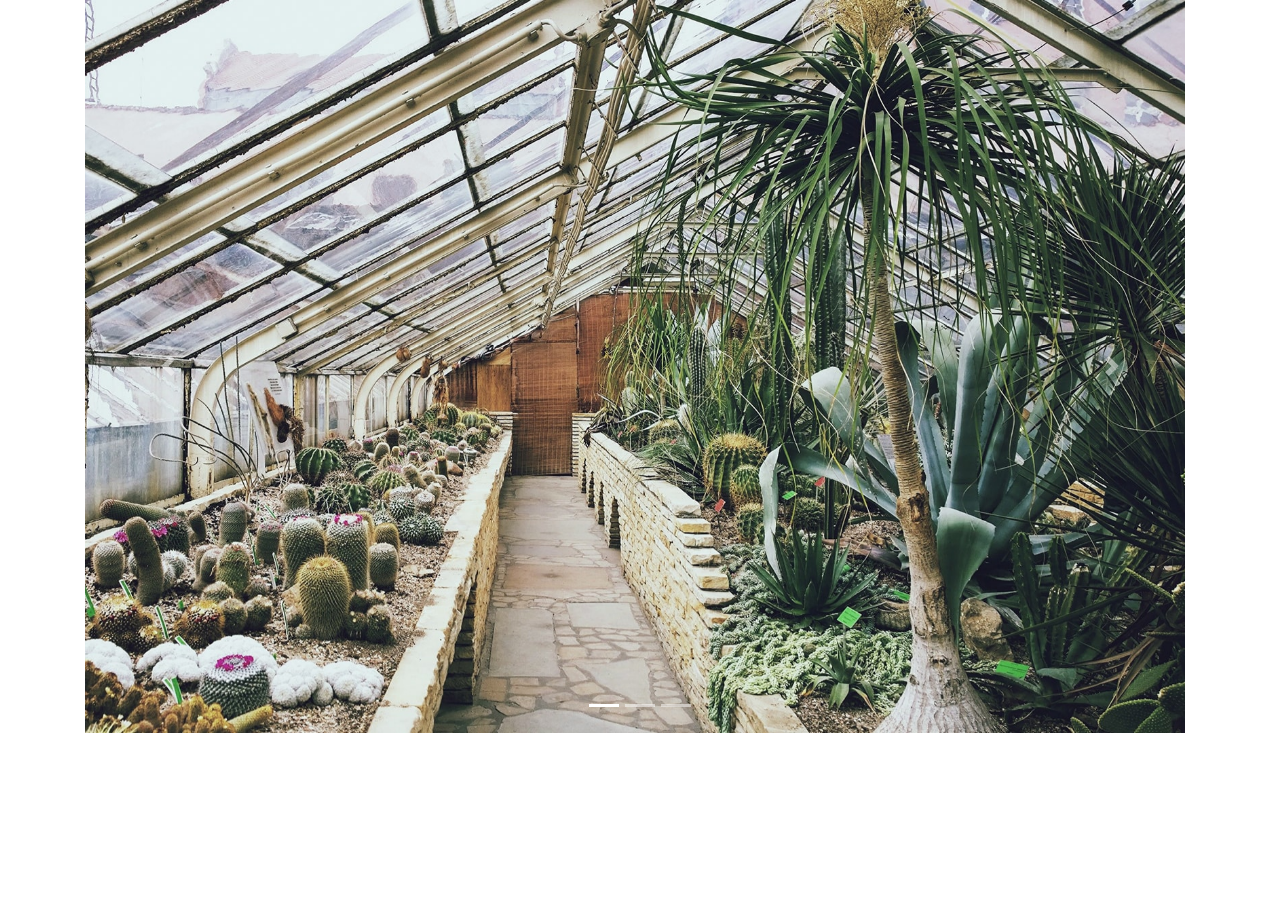
<file: Bootstrap_lab4/index.html>
<!DOCTYPE html>
<html lang="en" dir="ltr">
  <head>
    <link rel="stylesheet" href="https://stackpath.bootstrapcdn.com/bootstrap/4.4.1/css/bootstrap.min.css" integrity="sha384-Vkoo8x4CGsO3+Hhxv8T/Q5PaXtkKtu6ug5TOeNV6gBiFeWPGFN9MuhOf23Q9Ifjh" crossorigin="anonymous">
    <meta name="viewport" content="width=device-width, initial-scale=1">
    <link rel="stylesheet" href="https://maxcdn.bootstrapcdn.com/bootstrap/4.4.1/css/bootstrap.min.css">
    <script src="https://ajax.googleapis.com/ajax/libs/jquery/3.4.1/jquery.min.js"></script>
    <script src="https://cdnjs.cloudflare.com/ajax/libs/popper.js/1.16.0/umd/popper.min.js"></script>
    <script src="https://maxcdn.bootstrapcdn.com/bootstrap/4.4.1/js/bootstrap.min.js"></script>
    <meta charset="utf-8">
    <title>Lab 4</title>
  </head>
  <body>

    <div class="container">
          <div id="imgslide" class="carousel slide" data-ride="carousel">


              <ul class="carousel-indicators">
                  <li data-target="#imgslide" data-slide-to="0" class="active"></li>
                  <li data-target="#imgslide" data-slide-to="1"></li>
                  <li data-target="#imgslide" data-slide-to="2"></li>
              </ul>


                <div class="carousel-inner">
                  <div class="carousel-item active">
                       <img src="img/1.jpg" width="1100px" alt="img1">
                  </div>
                  <div class="carousel-item">
                      <img src="img/2.jpg" width="1100px" alt="img2">
                  </div>
                  <div class="carousel-item">
                        <img src="img/3.jpg" width="1100px" alt="img3">
                  </div>
                </div>


                <a class="carousel-control-prev" href="#imgslide" data-slide="prev">
                  <span class="carousel-control-prev-icon"></span>
                </a>
                <a class="carousel-control-next" href="#imgslide" data-slide="next">
                  <span class="carousel-control-next-icon"></span>
               </a>

          </div>
      </div>
  </body>
</html>
</file>
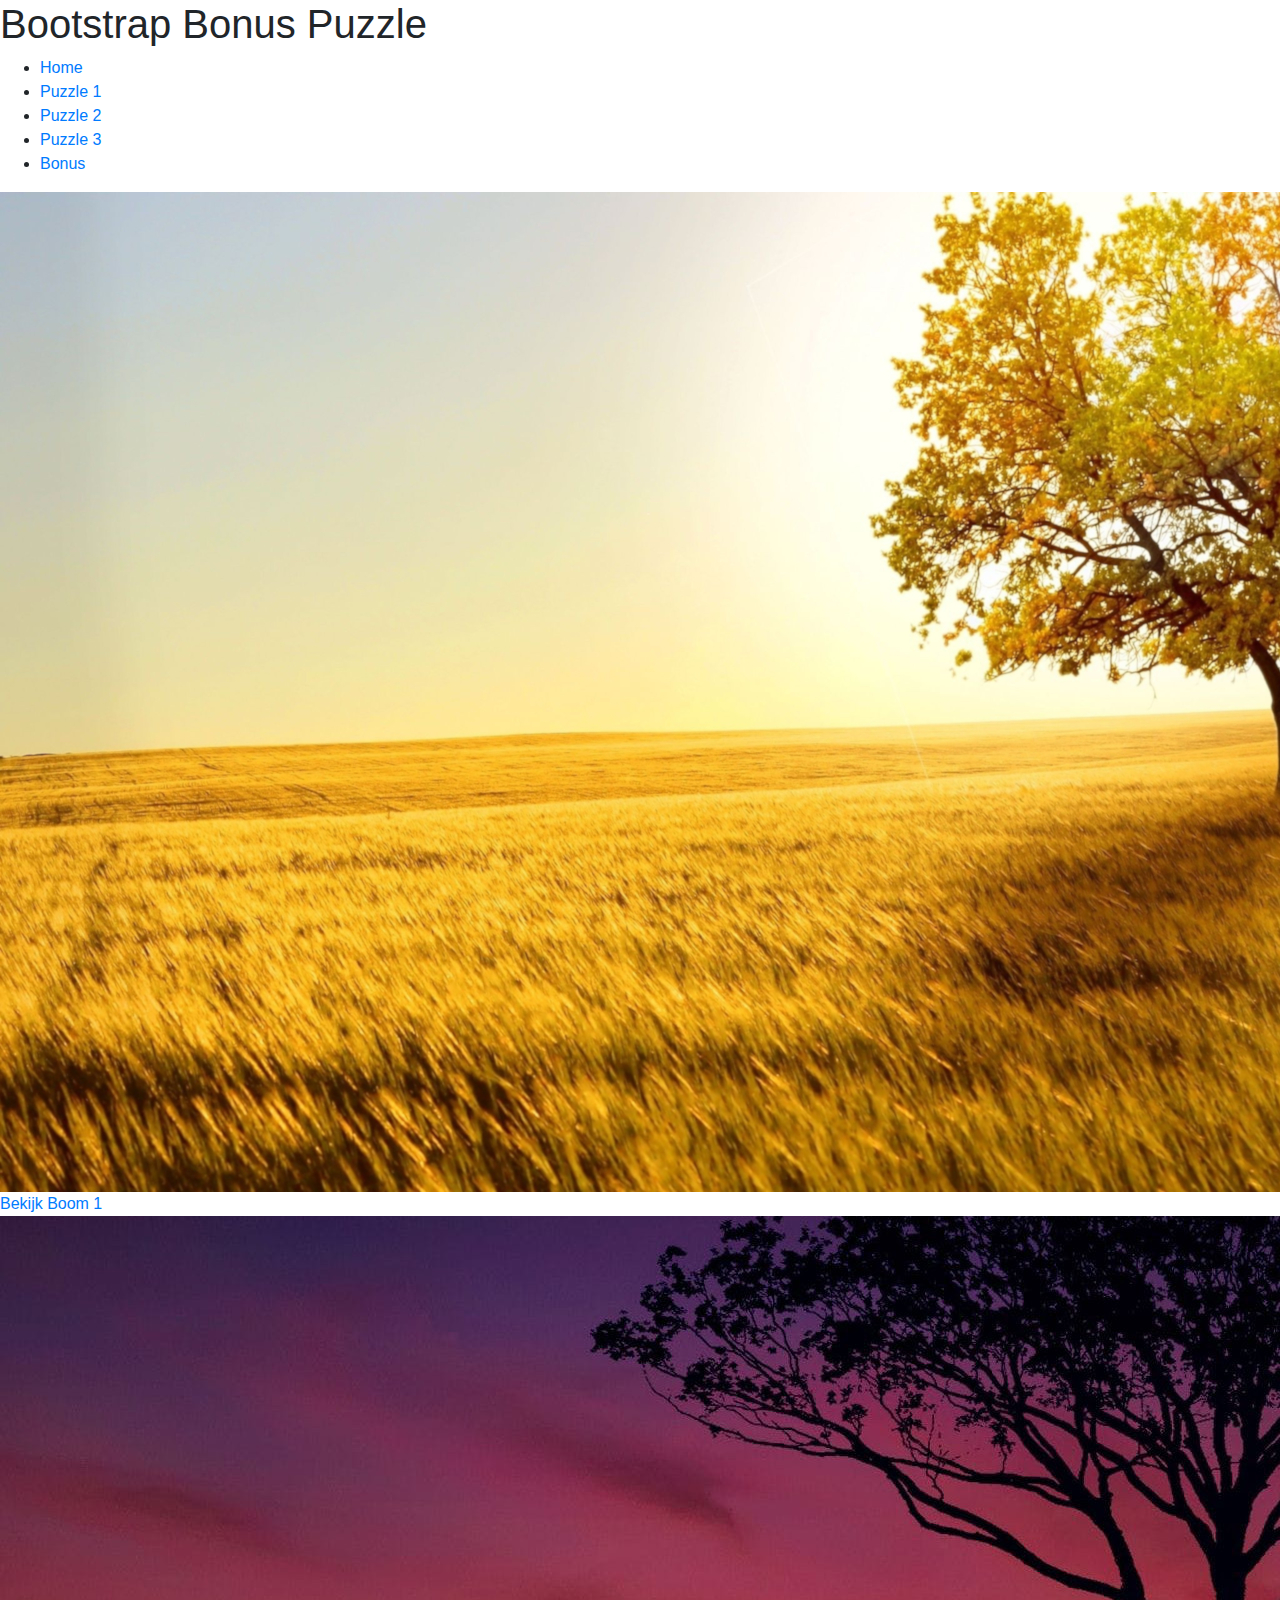
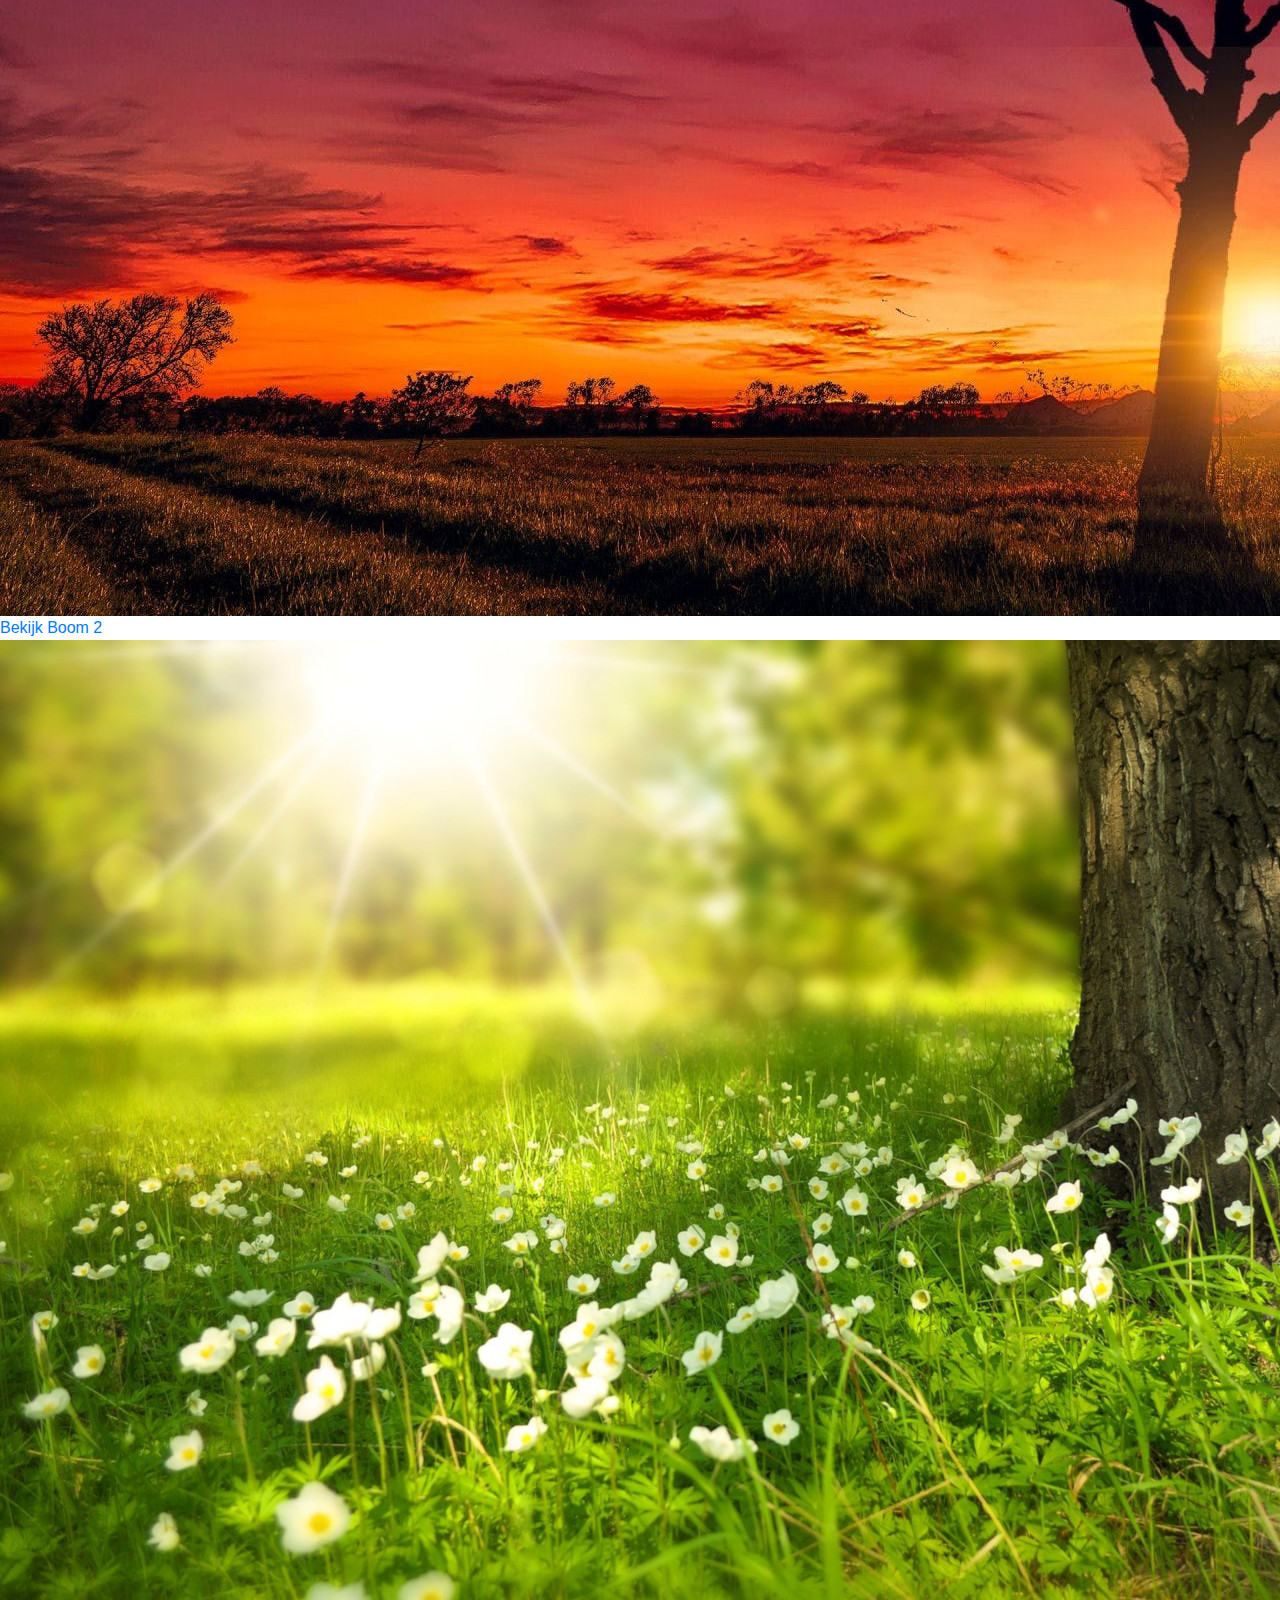
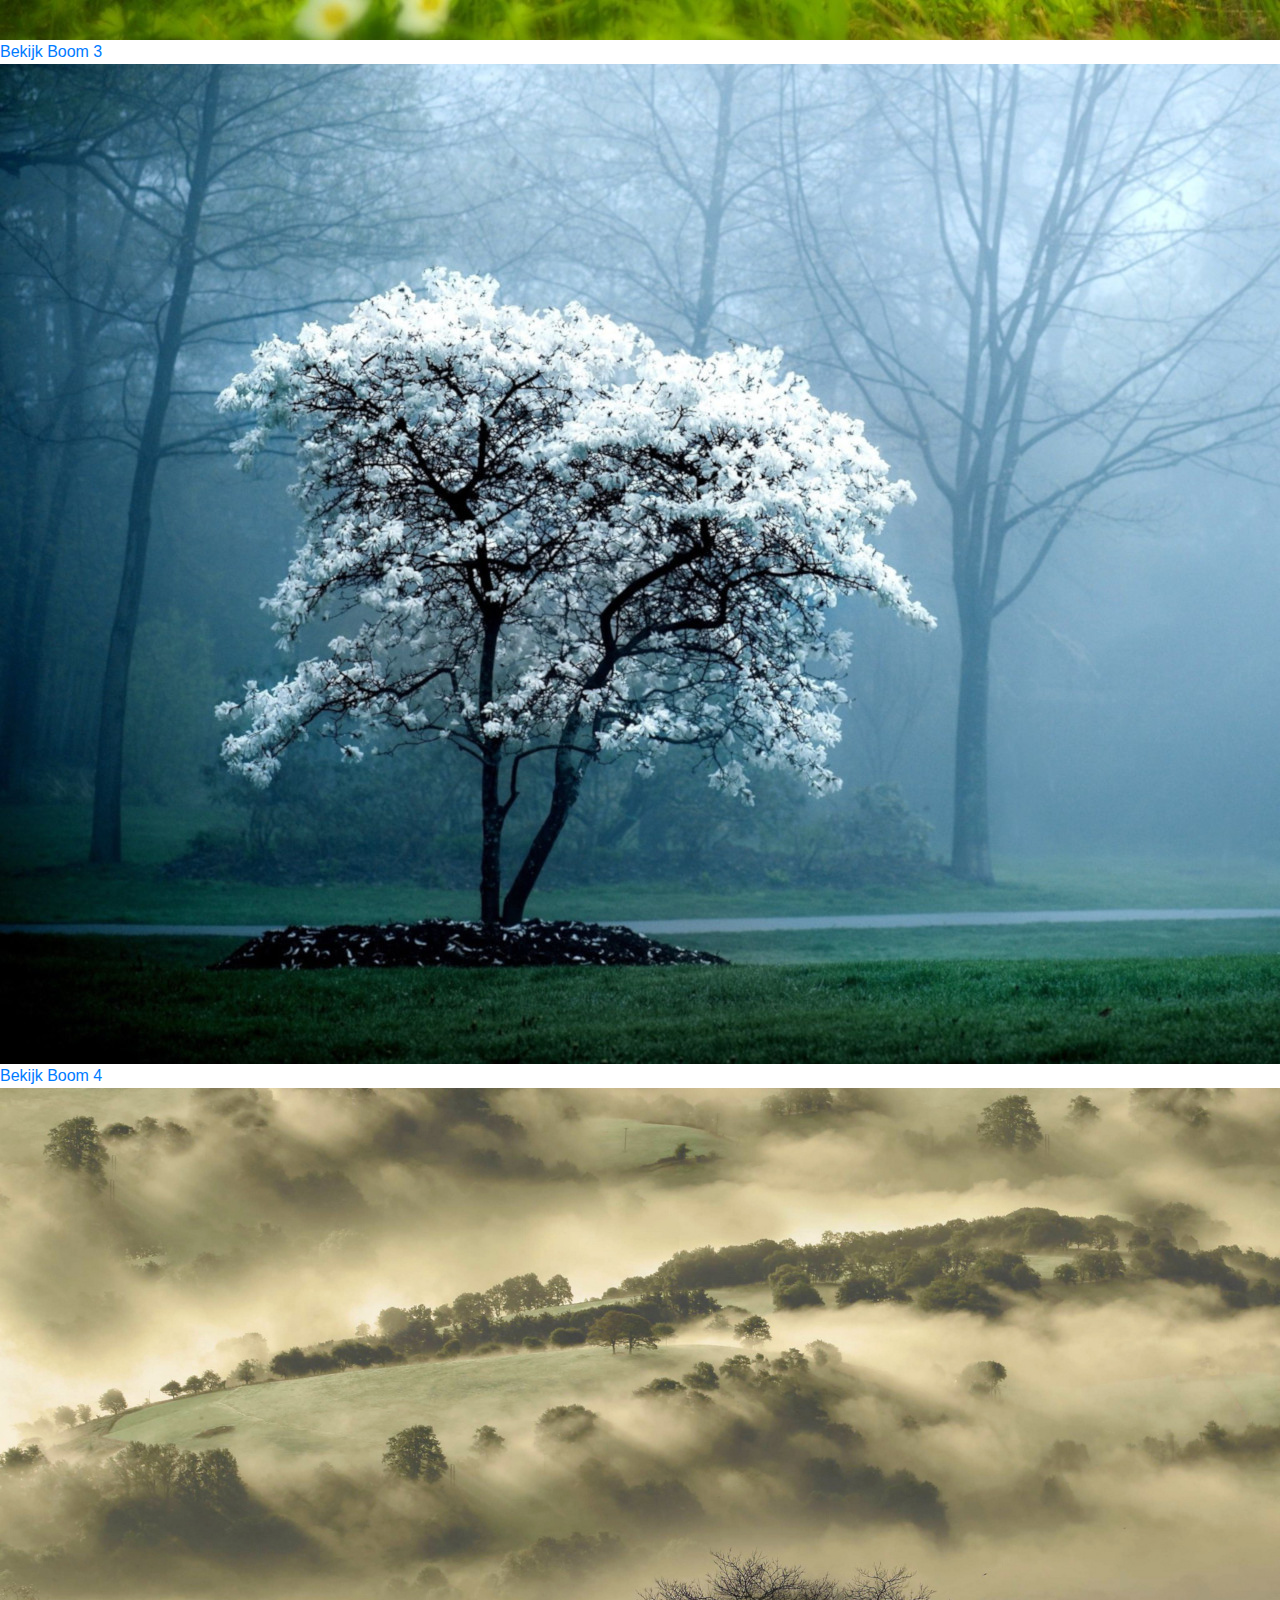
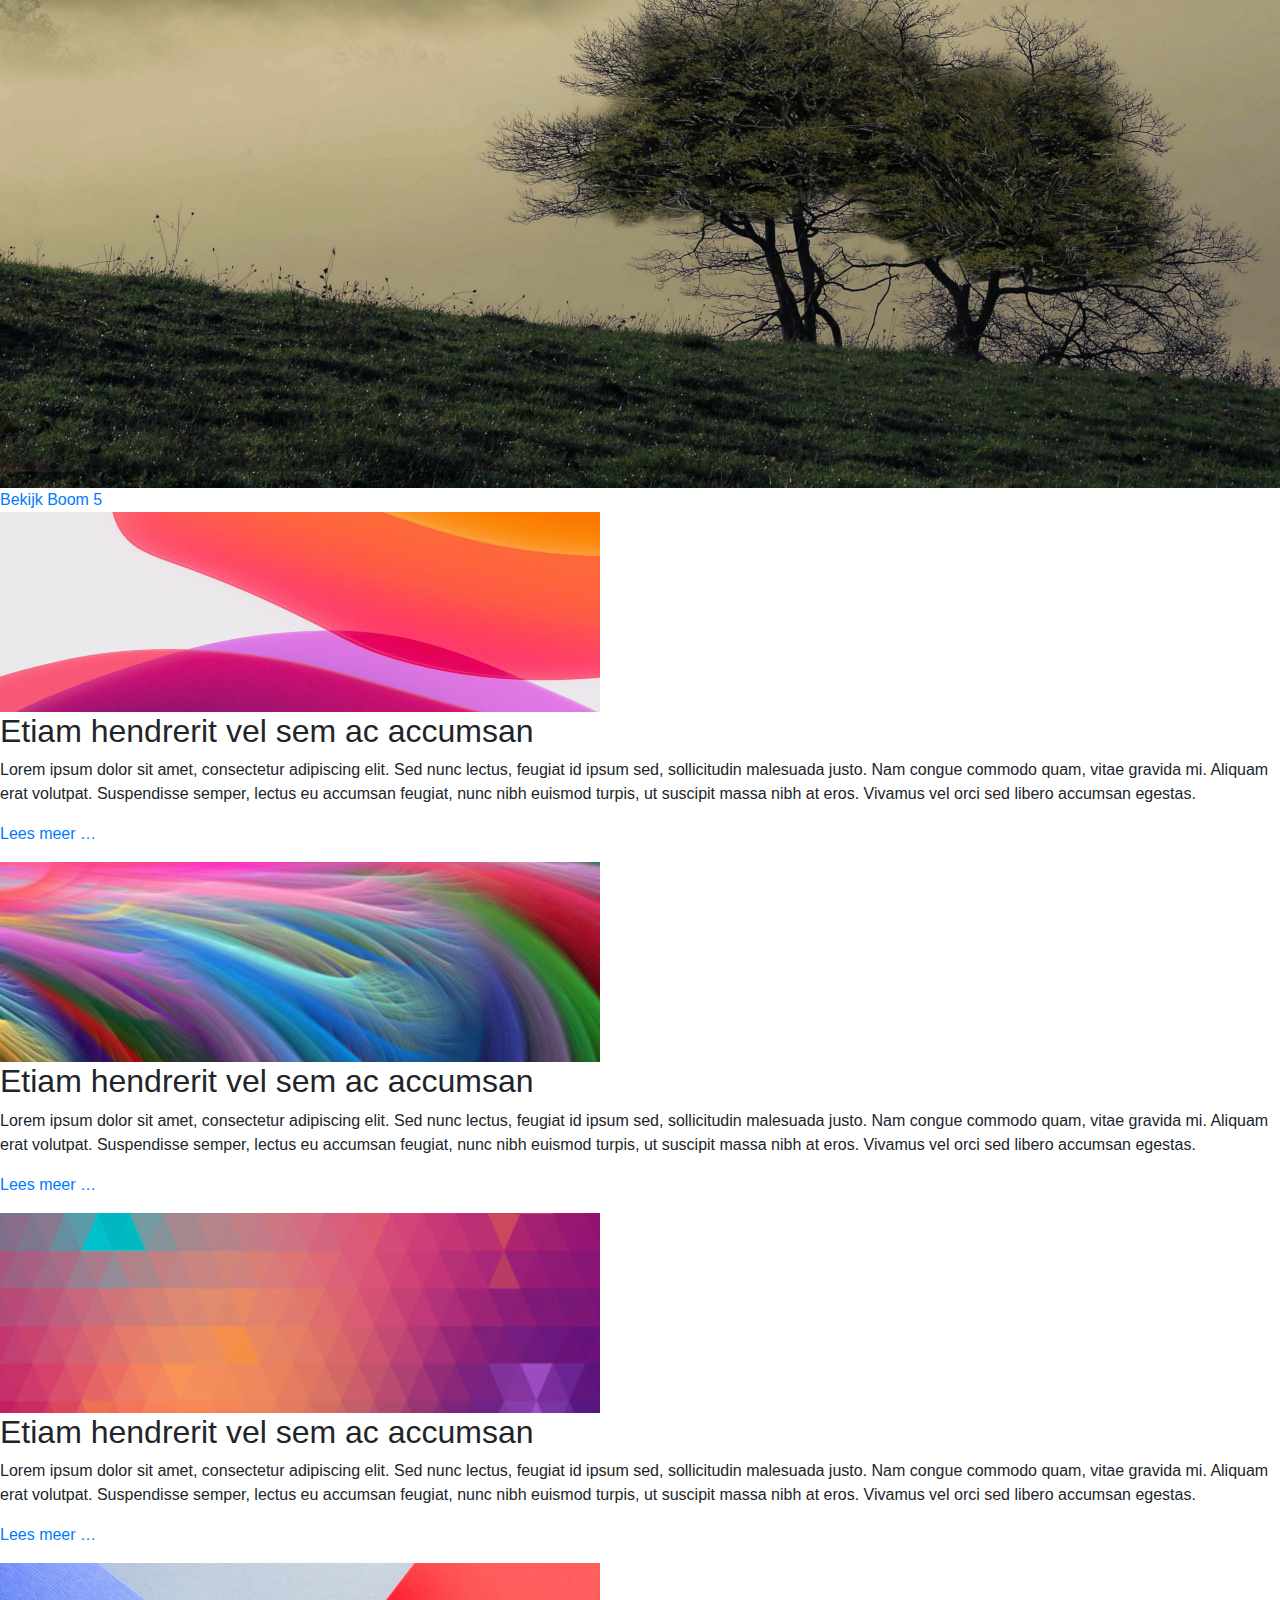
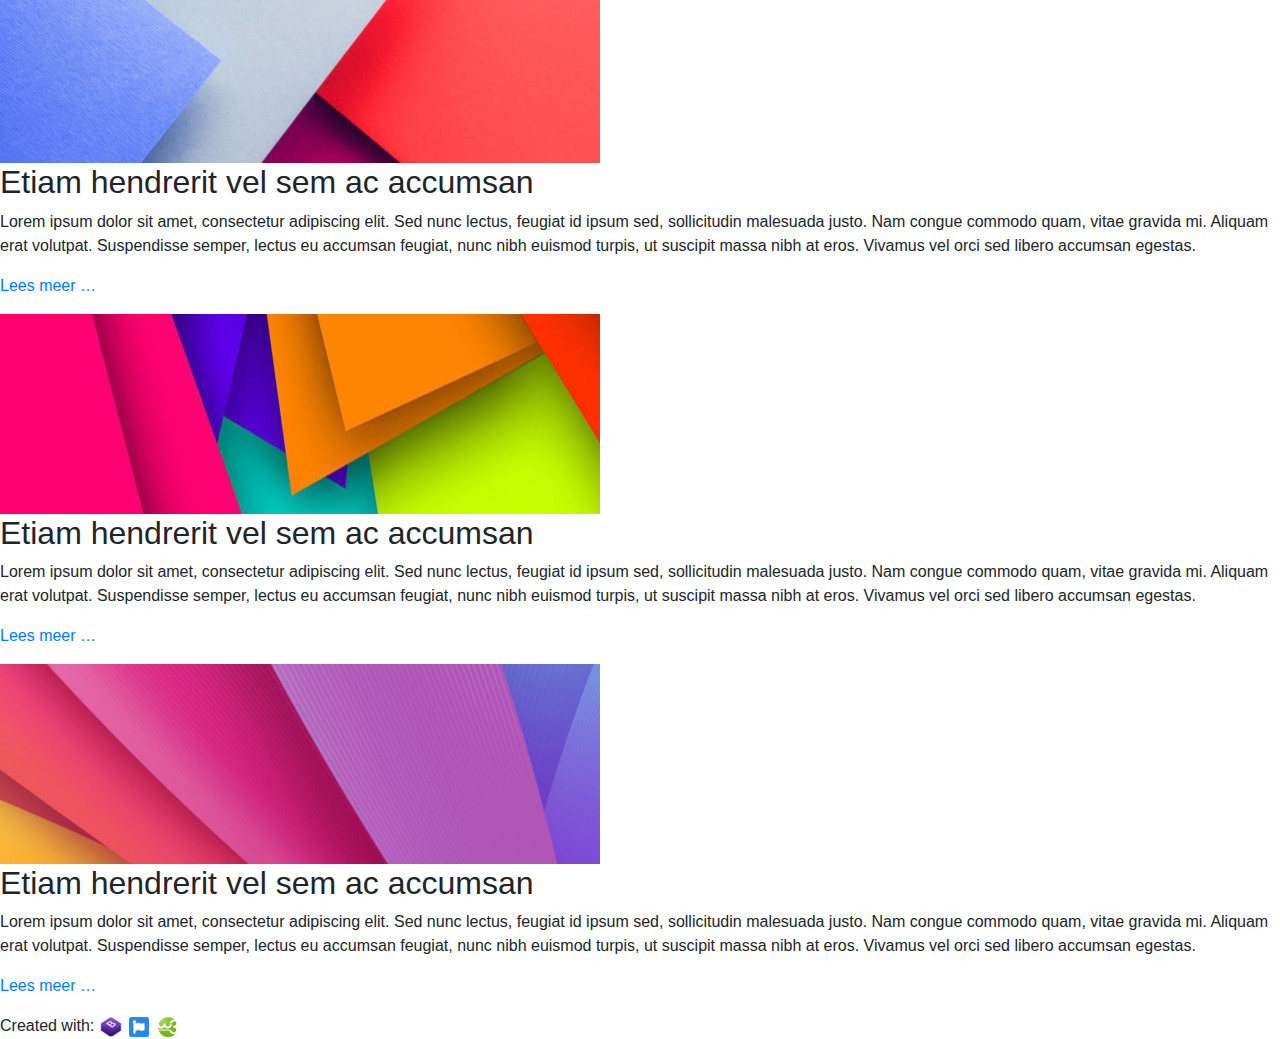
<file: Eindopdracht/B3W6O1/bonus.html>
<!DOCTYPE html>
<html lang="en">
<head>
    <meta charset="UTF-8">
    <title>Bootstrap Bonus Puzzle</title>
    <link rel="stylesheet" href="https://maxcdn.bootstrapcdn.com/bootstrap/4.0.0/css/bootstrap.min.css" integrity="sha384-Gn5384xqQ1aoWXA+058RXPxPg6fy4IWvTNh0E263XmFcJlSAwiGgFAW/dAiS6JXm" crossorigin="anonymous">
    <link rel="stylesheet" href="https://use.fontawesome.com/releases/v5.7.2/css/all.css" integrity="sha384-fnmOCqbTlWIlj8LyTjo7mOUStjsKC4pOpQbqyi7RrhN7udi9RwhKkMHpvLbHG9Sr" crossorigin="anonymous">
    <script src="https://code.jquery.com/jquery-3.2.1.slim.min.js" integrity="sha384-KJ3o2DKtIkvYIK3UENzmM7KCkRr/rE9/Qpg6aAZGJwFDMVNA/GpGFF93hXpG5KkN" crossorigin="anonymous"></script>
    <script src="https://cdnjs.cloudflare.com/ajax/libs/popper.js/1.12.9/umd/popper.min.js" integrity="sha384-ApNbgh9B+Y1QKtv3Rn7W3mgPxhU9K/ScQsAP7hUibX39j7fakFPskvXusvfa0b4Q" crossorigin="anonymous"></script>
    <script src="https://maxcdn.bootstrapcdn.com/bootstrap/4.0.0/js/bootstrap.min.js" integrity="sha384-JZR6Spejh4U02d8jOt6vLEHfe/JQGiRRSQQxSfFWpi1MquVdAyjUar5+76PVCmYl" crossorigin="anonymous"></script>
</head>
<body>

<div>
    <div>
        <div>
            <h1>Bootstrap Bonus Puzzle</h1>
        </div>
        <div>
            <a></a>
            <ul>
                <li><a href="index.html">Home</a></li>
                <li><a href="puzzle1.html">Puzzle 1</a></li>
                <li><a href="puzzle2.html">Puzzle 2</a></li>
                <li><a href="puzzle3.html">Puzzle 3</a></li>
                <li><a href="bonus.html">Bonus</a></li>
            </ul>
        </div>
    </div>

    <div>
        <div>
            <a href="img/img1.jpg" target="_blank">
                <img src="img/img1.jpg">
                <span>Bekijk Boom 1</span>
            </a>
            <a href="img/img2.jpg" target="_blank">
                <img src="img/img2.jpg">
                <span>Bekijk Boom 2</span>
            </a>
            <a href="img/img3.jpg" target="_blank">
                <img src="img/img3.jpg">
                <span>Bekijk Boom 3</span>
            </a>
            <a href="img/img4.jpg" target="_blank">
                <img src="img/img4.jpg">
                <span>Bekijk Boom 4</span>
            </a>
            <a href="img/img5.jpg" target="_blank">
                <img src="img/img5.jpg">
                <span>Bekijk Boom 5</span>
            </a>
        </div>
    </div>

    <div>
        <div>
            <div>
                <img src="img/item1.jpg">
                <h2>Etiam hendrerit vel sem ac accumsan</h2>
                <p id="item1text">Lorem ipsum dolor sit amet, consectetur adipiscing elit. Sed nunc lectus, feugiat id ipsum sed, sollicitudin malesuada justo. Nam congue commodo quam, vitae gravida mi. Aliquam erat volutpat. Suspendisse semper, lectus eu accumsan feugiat, nunc nibh euismod turpis, ut suscipit massa nibh at eros. Vivamus vel orci sed libero accumsan egestas. </p>
                <p><a href="#item1text">Lees meer &hellip;</a></p>
            </div>
            <div>
                <img src="img/item2.jpg">
                <h2>Etiam hendrerit vel sem ac accumsan</h2>
                <p id="item2text">Lorem ipsum dolor sit amet, consectetur adipiscing elit. Sed nunc lectus, feugiat id ipsum sed, sollicitudin malesuada justo. Nam congue commodo quam, vitae gravida mi. Aliquam erat volutpat. Suspendisse semper, lectus eu accumsan feugiat, nunc nibh euismod turpis, ut suscipit massa nibh at eros. Vivamus vel orci sed libero accumsan egestas. </p>
                <p><a href="#item2text">Lees meer &hellip;</a></p>
            </div>
            <div>
                <img src="img/item3.jpg">
                <h2>Etiam hendrerit vel sem ac accumsan</h2>
                <p id="item3text">Lorem ipsum dolor sit amet, consectetur adipiscing elit. Sed nunc lectus, feugiat id ipsum sed, sollicitudin malesuada justo. Nam congue commodo quam, vitae gravida mi. Aliquam erat volutpat. Suspendisse semper, lectus eu accumsan feugiat, nunc nibh euismod turpis, ut suscipit massa nibh at eros. Vivamus vel orci sed libero accumsan egestas. </p>
                <p><a href="#item3text">Lees meer &hellip;</a></p>
            </div>
        </div>

        <div>
            <div>
                <img src="img/item4.jpg">
                <h2>Etiam hendrerit vel sem ac accumsan</h2>
                <p id="item4text">Lorem ipsum dolor sit amet, consectetur adipiscing elit. Sed nunc lectus, feugiat id ipsum sed, sollicitudin malesuada justo. Nam congue commodo quam, vitae gravida mi. Aliquam erat volutpat. Suspendisse semper, lectus eu accumsan feugiat, nunc nibh euismod turpis, ut suscipit massa nibh at eros. Vivamus vel orci sed libero accumsan egestas. </p>
                <p><a href="#item4text">Lees meer &hellip;</a></p>
            </div>
            <div>
                <img src="img/item5.jpg">
                <h2>Etiam hendrerit vel sem ac accumsan</h2>
                <p id="item5text">Lorem ipsum dolor sit amet, consectetur adipiscing elit. Sed nunc lectus, feugiat id ipsum sed, sollicitudin malesuada justo. Nam congue commodo quam, vitae gravida mi. Aliquam erat volutpat. Suspendisse semper, lectus eu accumsan feugiat, nunc nibh euismod turpis, ut suscipit massa nibh at eros. Vivamus vel orci sed libero accumsan egestas. </p>
                <p><a href="#item5text">Lees meer &hellip;</a></p>
            </div>
            <div>
                <img src="img/item6.jpg">
                <h2>Etiam hendrerit vel sem ac accumsan</h2>
                <p id="item6text">Lorem ipsum dolor sit amet, consectetur adipiscing elit. Sed nunc lectus, feugiat id ipsum sed, sollicitudin malesuada justo. Nam congue commodo quam, vitae gravida mi. Aliquam erat volutpat. Suspendisse semper, lectus eu accumsan feugiat, nunc nibh euismod turpis, ut suscipit massa nibh at eros. Vivamus vel orci sed libero accumsan egestas. </p>
                <p><a href="#item6text">Lees meer &hellip;</a></p>
            </div>
        </div>
    </div>

    <div>
        <div>
            <span>Created with:</span>
            <a href="https://getbootstrap.com/" target="_blank"><img src="img/logo-bootstrap.png"></a>
            <a href="https://fontawesome.com/" target="_blank"><img src="img/logo-fontawsome.png"></a>
            <a href="https://w3schools.com/" target="_blank"><img src="img/logo-w3schools.png"></a>
        </div>
    </div>
</div>
</body>
</html>
</file>
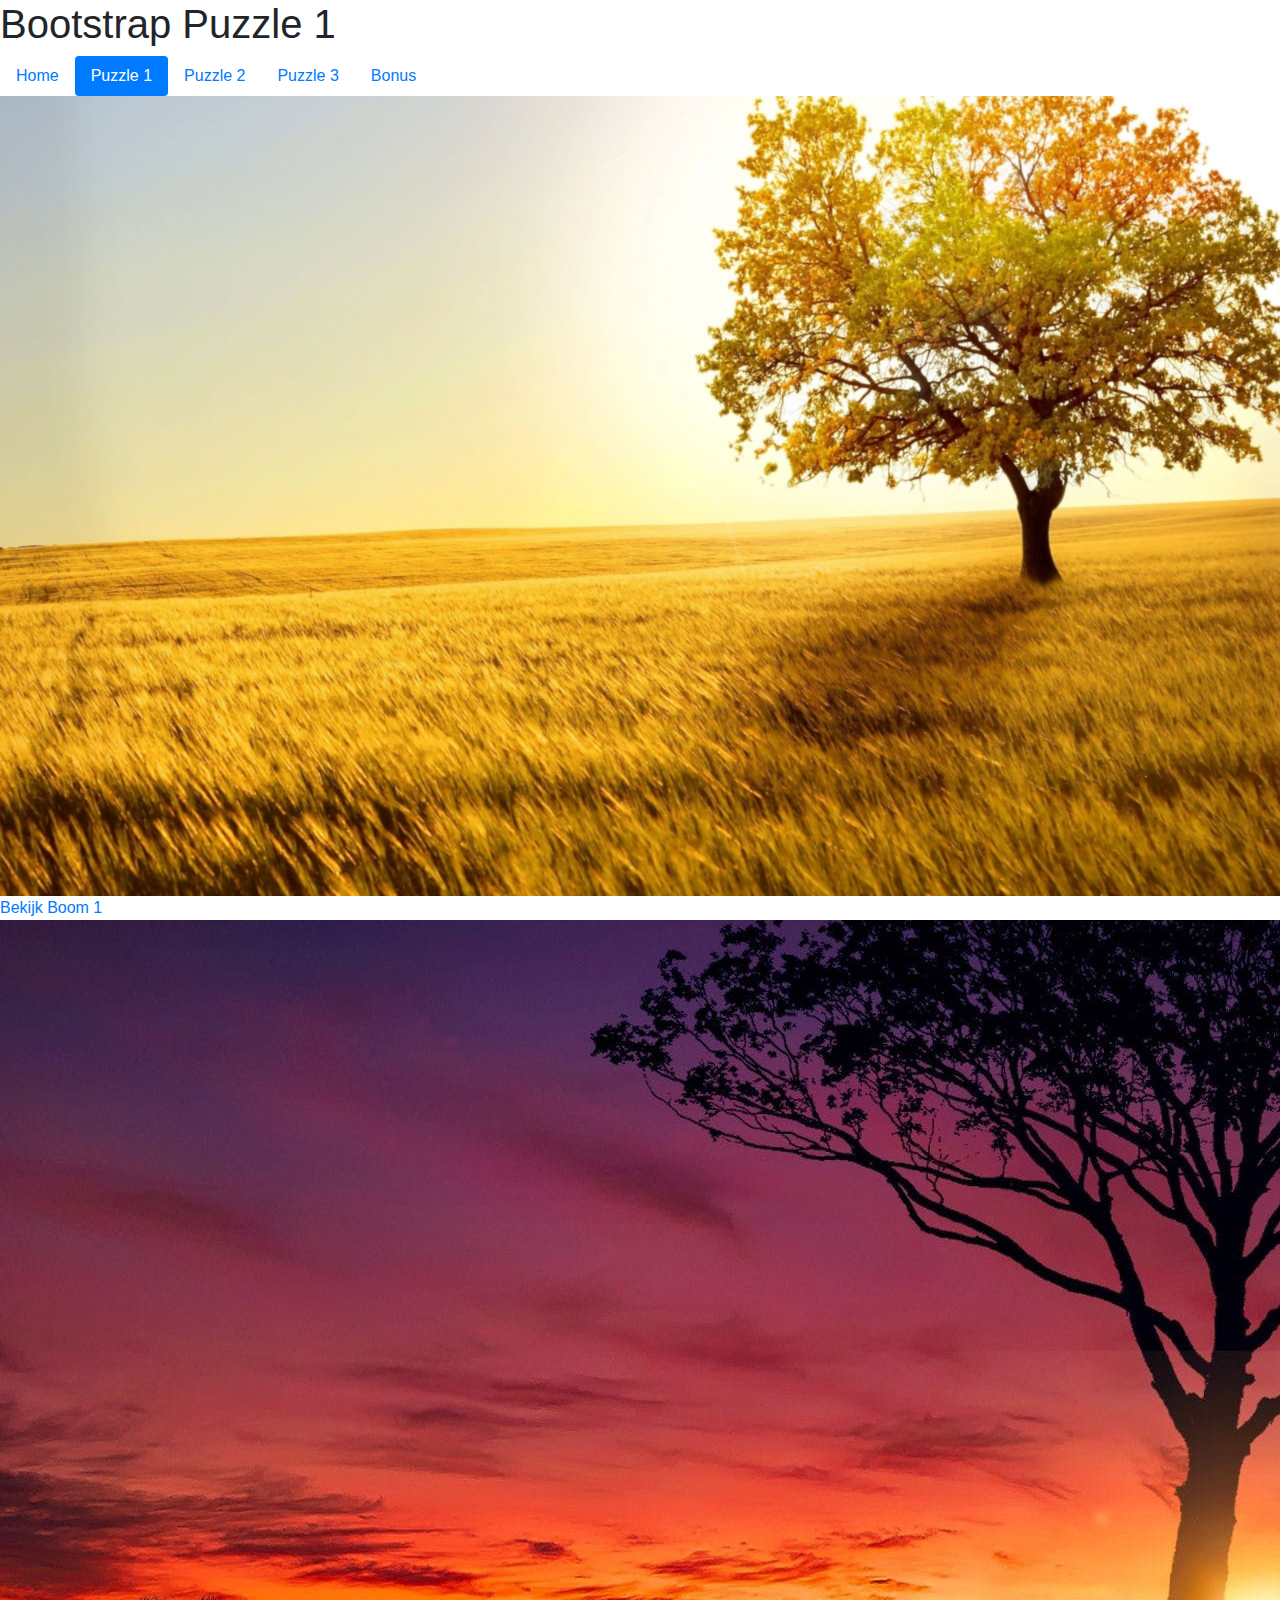
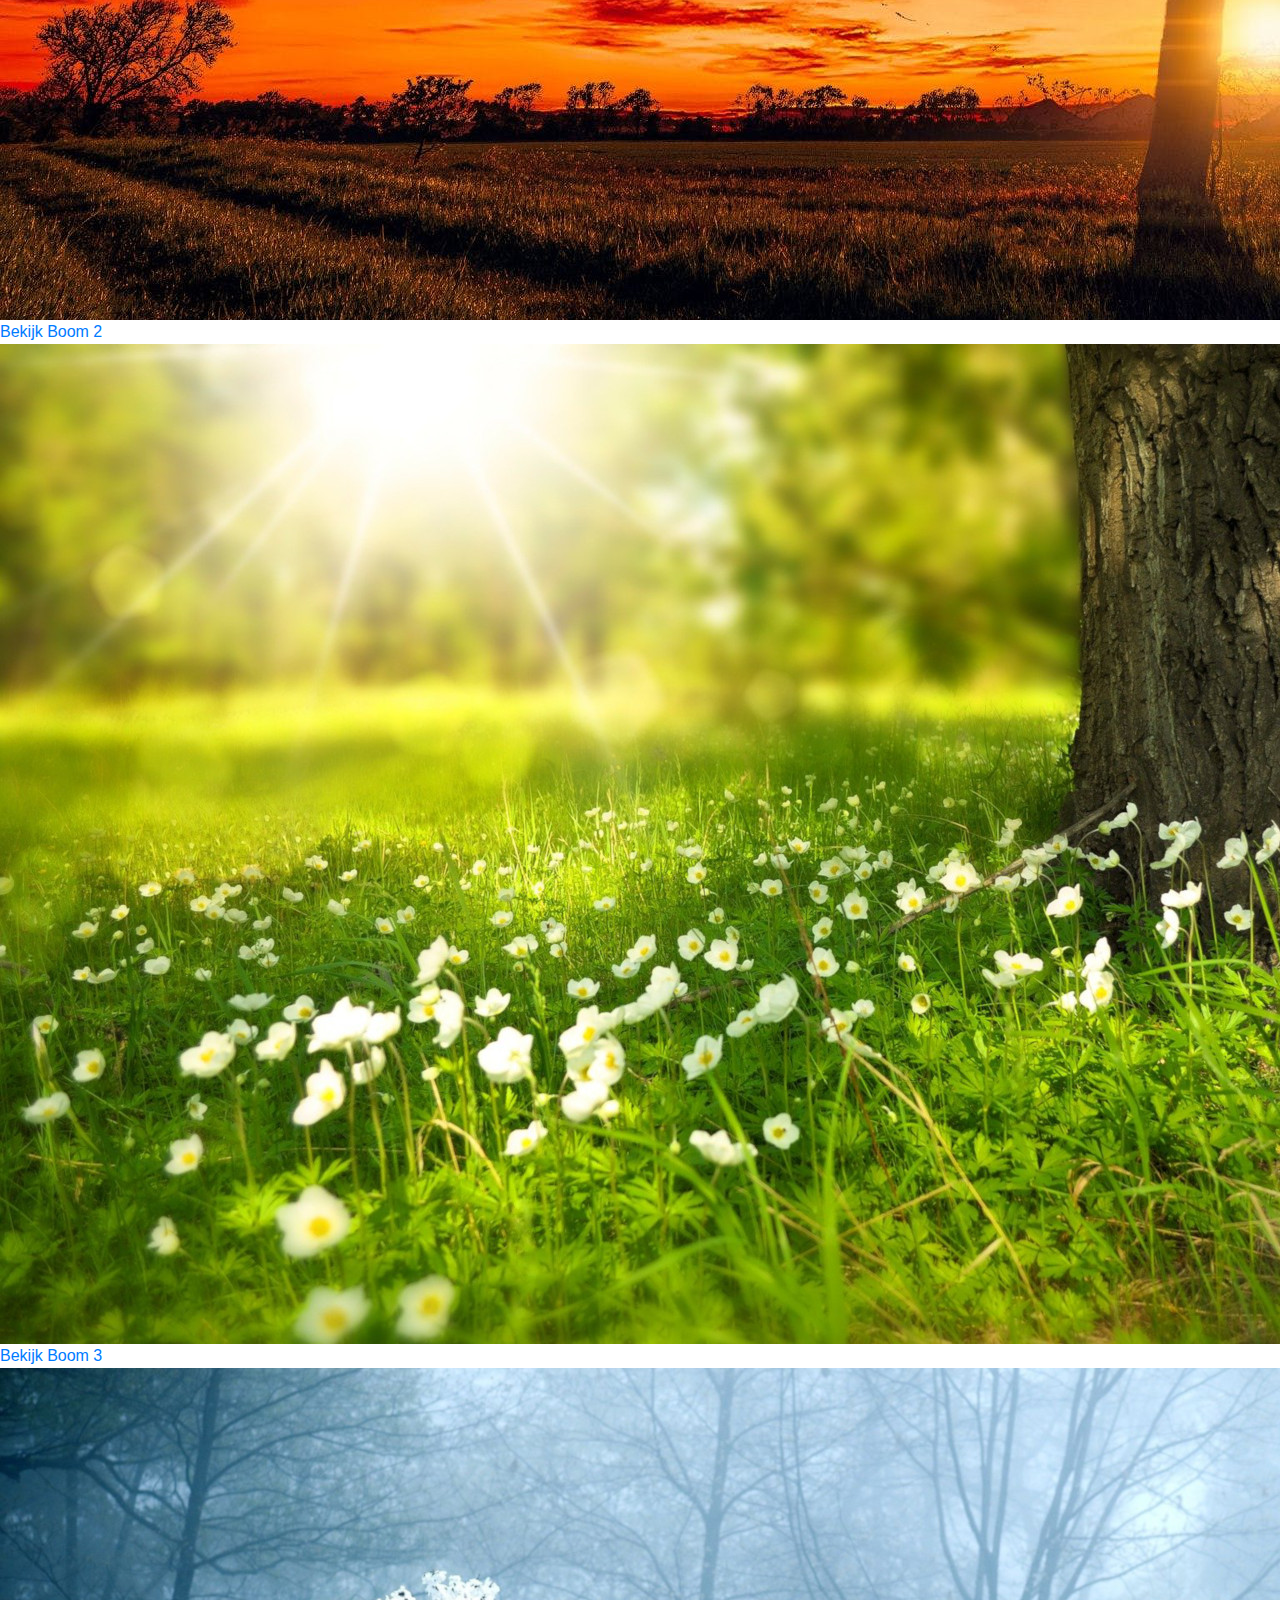
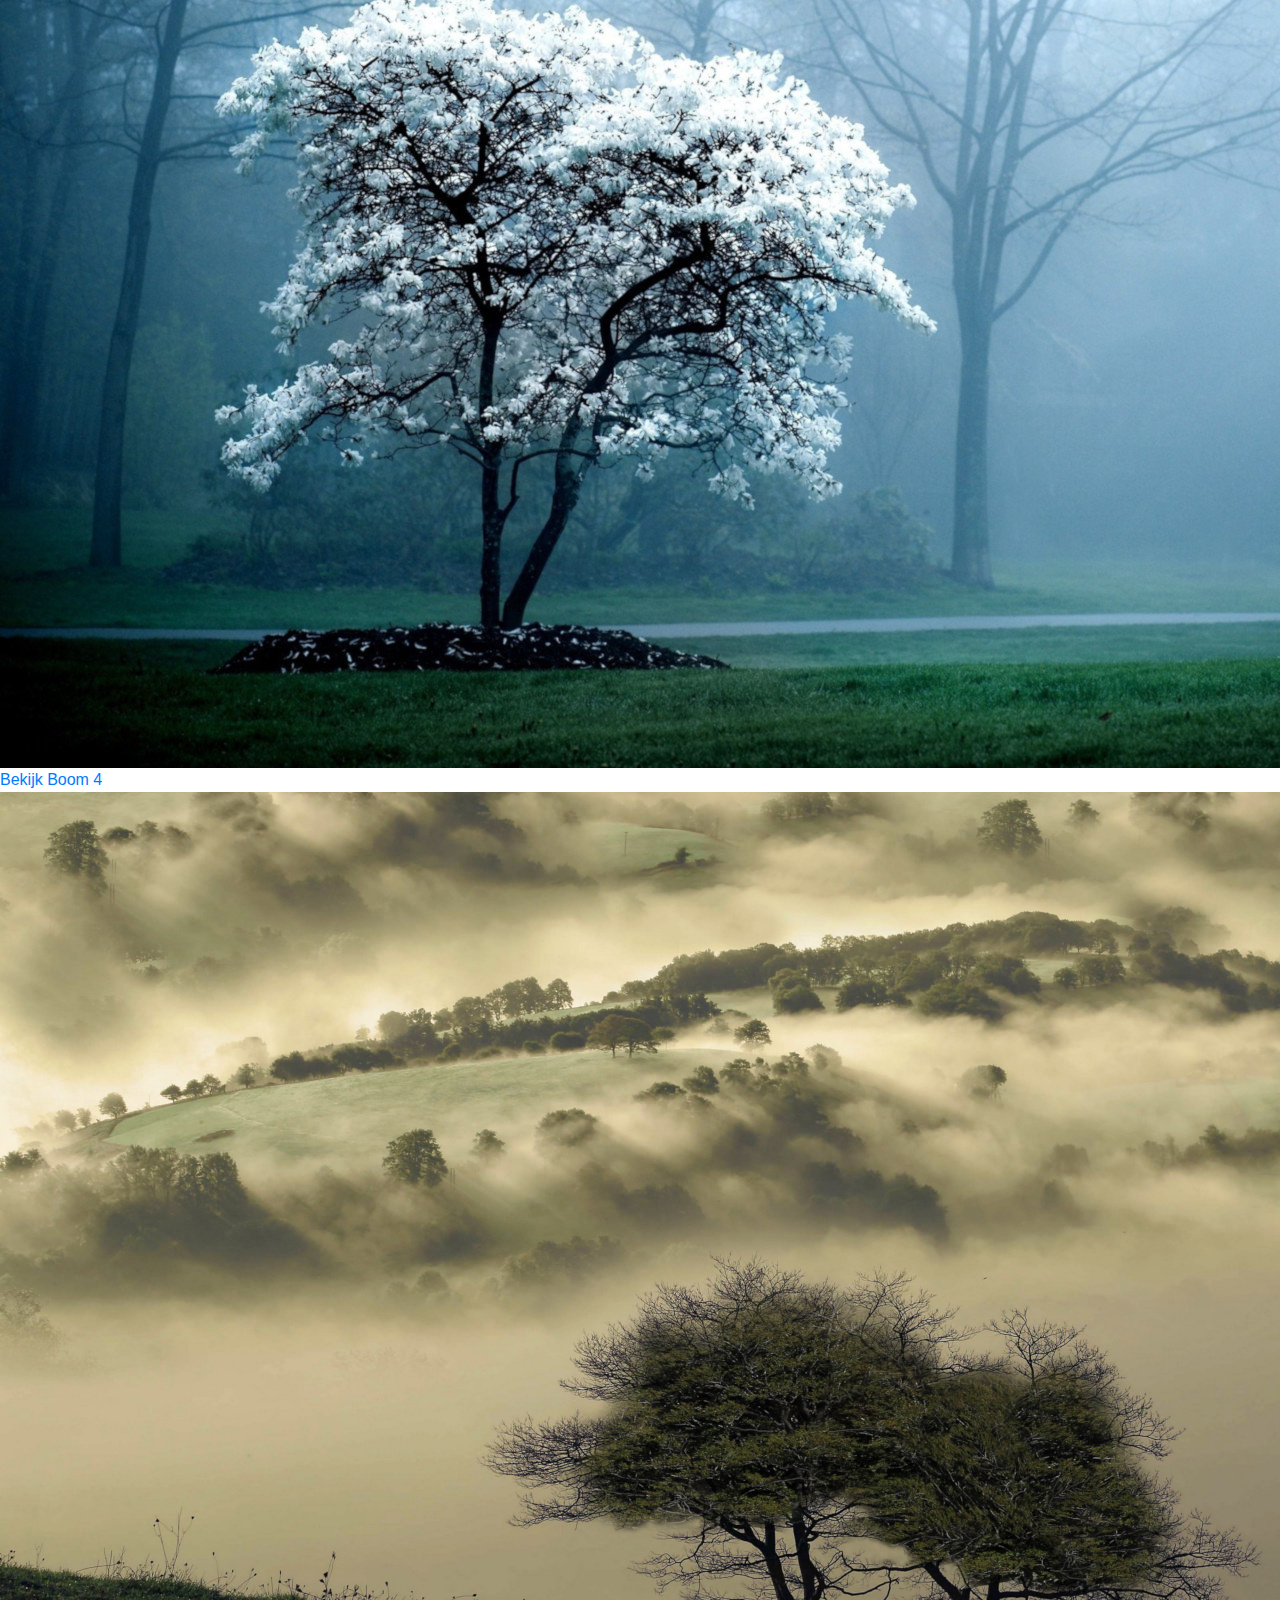
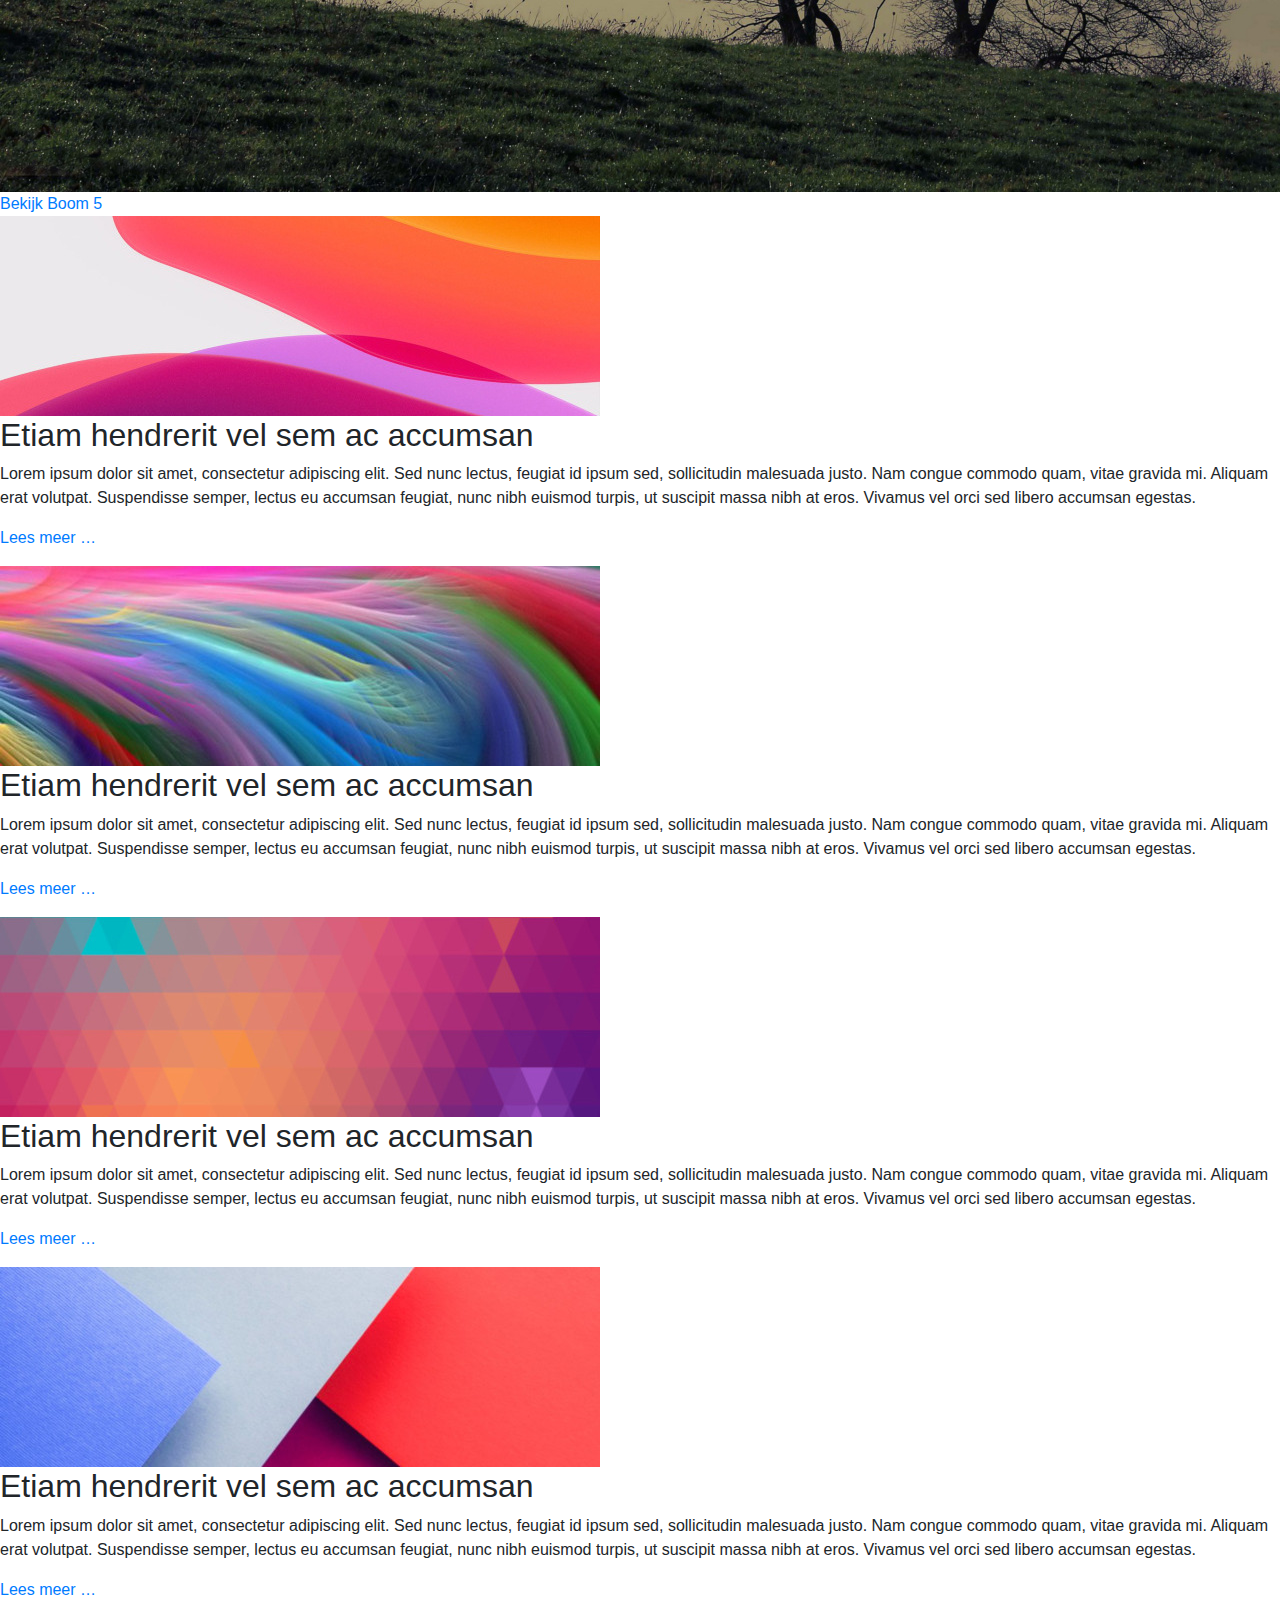
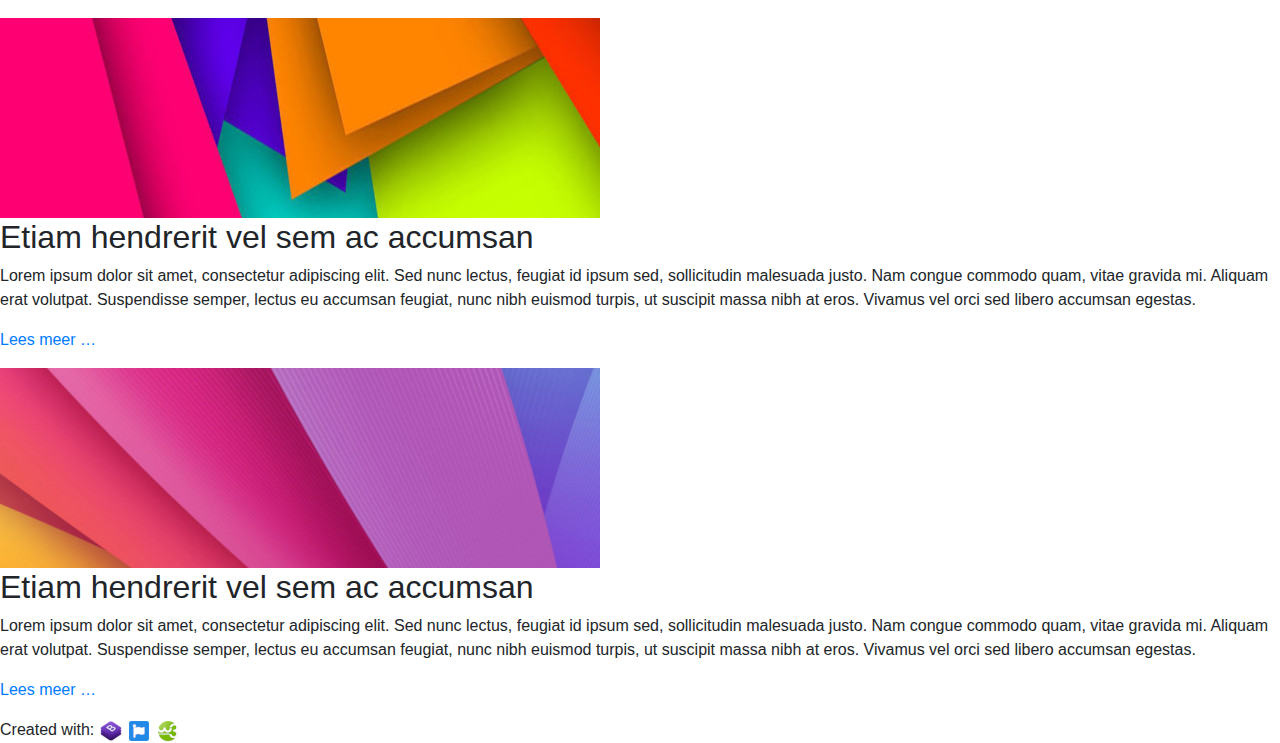
<file: Eindopdracht/B3W6O1/puzzle1.html>
<!DOCTYPE html>
<html lang="en">
<head>
    <meta charset="UTF-8">
    <title>Bootstrap Puzzle 1</title>
    <link rel="stylesheet" href="https://maxcdn.bootstrapcdn.com/bootstrap/4.0.0/css/bootstrap.min.css" integrity="sha384-Gn5384xqQ1aoWXA+058RXPxPg6fy4IWvTNh0E263XmFcJlSAwiGgFAW/dAiS6JXm" crossorigin="anonymous">
    <link rel="stylesheet" href="https://use.fontawesome.com/releases/v5.7.2/css/all.css" integrity="sha384-fnmOCqbTlWIlj8LyTjo7mOUStjsKC4pOpQbqyi7RrhN7udi9RwhKkMHpvLbHG9Sr" crossorigin="anonymous">
    <script src="https://code.jquery.com/jquery-3.2.1.slim.min.js" integrity="sha384-KJ3o2DKtIkvYIK3UENzmM7KCkRr/rE9/Qpg6aAZGJwFDMVNA/GpGFF93hXpG5KkN" crossorigin="anonymous"></script>
    <script src="https://cdnjs.cloudflare.com/ajax/libs/popper.js/1.12.9/umd/popper.min.js" integrity="sha384-ApNbgh9B+Y1QKtv3Rn7W3mgPxhU9K/ScQsAP7hUibX39j7fakFPskvXusvfa0b4Q" crossorigin="anonymous"></script>
    <script src="https://maxcdn.bootstrapcdn.com/bootstrap/4.0.0/js/bootstrap.min.js" integrity="sha384-JZR6Spejh4U02d8jOt6vLEHfe/JQGiRRSQQxSfFWpi1MquVdAyjUar5+76PVCmYl" crossorigin="anonymous"></script>
</head>
<body>

<div>
    <div>
        <div>
            <h1>Bootstrap Puzzle 1</h1>
        </div>
        <div>
            <a></a>
            <ul class="nav nav-pills">
                <li class="nav-item">
                  <a class="nav-link" href="index.html">Home</a>
                </li>
                <li class="nav-item">
                  <a class="nav-link active" href="puzzle1.html">Puzzle 1</a>
                </li>
                <li class="nav-item">
                  <a class="nav-link"href="puzzle2.html">Puzzle 2</a>
                </li>
                <li class="nav-item">
                  <a class="nav-link" href="puzzle3.html">Puzzle 3</a>
                </li>
                <li class="nav-item">
                  <a class="nav-link" href="bonus.html">Bonus</a>
                </li>
            </ul>
        </div>
    </div>

    <div>
        <div>
            <a href="img/img1.jpg" target="_blank">
                <img class="w-100" src="img/img1.jpg">
                <span>Bekijk Boom 1</span>
            </a>
            <a href="img/img2.jpg" target="_blank">
                <img src="img/img2.jpg">
                <span>Bekijk Boom 2</span>
            </a>
            <a href="img/img3.jpg" target="_blank">
                <img src="img/img3.jpg">
                <span>Bekijk Boom 3</span>
            </a>
            <a href="img/img4.jpg" target="_blank">
                <img src="img/img4.jpg">
                <span>Bekijk Boom 4</span>
            </a>
            <a href="img/img5.jpg" target="_blank">
                <img src="img/img5.jpg">
                <span>Bekijk Boom 5</span>
            </a>
        </div>
    </div>

    <div>
        <div>
            <div>
                <img src="img/item1.jpg">
                <h2>Etiam hendrerit vel sem ac accumsan</h2>
                <p id="item1text">Lorem ipsum dolor sit amet, consectetur adipiscing elit. Sed nunc lectus, feugiat id ipsum sed, sollicitudin malesuada justo. Nam congue commodo quam, vitae gravida mi. Aliquam erat volutpat. Suspendisse semper, lectus eu accumsan feugiat, nunc nibh euismod turpis, ut suscipit massa nibh at eros. Vivamus vel orci sed libero accumsan egestas. </p>
                <p><a href="#item1text">Lees meer &hellip;</a></p>
            </div>
            <div>
                <img src="img/item2.jpg">
                <h2>Etiam hendrerit vel sem ac accumsan</h2>
                <p id="item2text">Lorem ipsum dolor sit amet, consectetur adipiscing elit. Sed nunc lectus, feugiat id ipsum sed, sollicitudin malesuada justo. Nam congue commodo quam, vitae gravida mi. Aliquam erat volutpat. Suspendisse semper, lectus eu accumsan feugiat, nunc nibh euismod turpis, ut suscipit massa nibh at eros. Vivamus vel orci sed libero accumsan egestas. </p>
                <p><a href="#item2text">Lees meer &hellip;</a></p>
            </div>
            <div>
                <img src="img/item3.jpg">
                <h2>Etiam hendrerit vel sem ac accumsan</h2>
                <p id="item3text">Lorem ipsum dolor sit amet, consectetur adipiscing elit. Sed nunc lectus, feugiat id ipsum sed, sollicitudin malesuada justo. Nam congue commodo quam, vitae gravida mi. Aliquam erat volutpat. Suspendisse semper, lectus eu accumsan feugiat, nunc nibh euismod turpis, ut suscipit massa nibh at eros. Vivamus vel orci sed libero accumsan egestas. </p>
                <p><a href="#item3text">Lees meer &hellip;</a></p>
            </div>
        </div>

        <div>
            <div>
                <img src="img/item4.jpg">
                <h2>Etiam hendrerit vel sem ac accumsan</h2>
                <p id="item4text">Lorem ipsum dolor sit amet, consectetur adipiscing elit. Sed nunc lectus, feugiat id ipsum sed, sollicitudin malesuada justo. Nam congue commodo quam, vitae gravida mi. Aliquam erat volutpat. Suspendisse semper, lectus eu accumsan feugiat, nunc nibh euismod turpis, ut suscipit massa nibh at eros. Vivamus vel orci sed libero accumsan egestas. </p>
                <p><a href="#item4text">Lees meer &hellip;</a></p>
            </div>
            <div>
                <img src="img/item5.jpg">
                <h2>Etiam hendrerit vel sem ac accumsan</h2>
                <p id="item5text">Lorem ipsum dolor sit amet, consectetur adipiscing elit. Sed nunc lectus, feugiat id ipsum sed, sollicitudin malesuada justo. Nam congue commodo quam, vitae gravida mi. Aliquam erat volutpat. Suspendisse semper, lectus eu accumsan feugiat, nunc nibh euismod turpis, ut suscipit massa nibh at eros. Vivamus vel orci sed libero accumsan egestas. </p>
                <p><a href="#item5text">Lees meer &hellip;</a></p>
            </div>
            <div>
                <img src="img/item6.jpg">
                <h2>Etiam hendrerit vel sem ac accumsan</h2>
                <p id="item6text">Lorem ipsum dolor sit amet, consectetur adipiscing elit. Sed nunc lectus, feugiat id ipsum sed, sollicitudin malesuada justo. Nam congue commodo quam, vitae gravida mi. Aliquam erat volutpat. Suspendisse semper, lectus eu accumsan feugiat, nunc nibh euismod turpis, ut suscipit massa nibh at eros. Vivamus vel orci sed libero accumsan egestas. </p>
                <p><a href="#item6text">Lees meer &hellip;</a></p>
            </div>
        </div>
    </div>

    <div>
        <div>
            <span>Created with:</span>
            <a href="https://getbootstrap.com/" target="_blank"><img src="img/logo-bootstrap.png"></a>
            <a href="https://fontawesome.com/" target="_blank"><img src="img/logo-fontawsome.png"></a>
            <a href="https://w3schools.com/" target="_blank"><img src="img/logo-w3schools.png"></a>
        </div>
    </div>
</div>
</body>
</html>
</file>
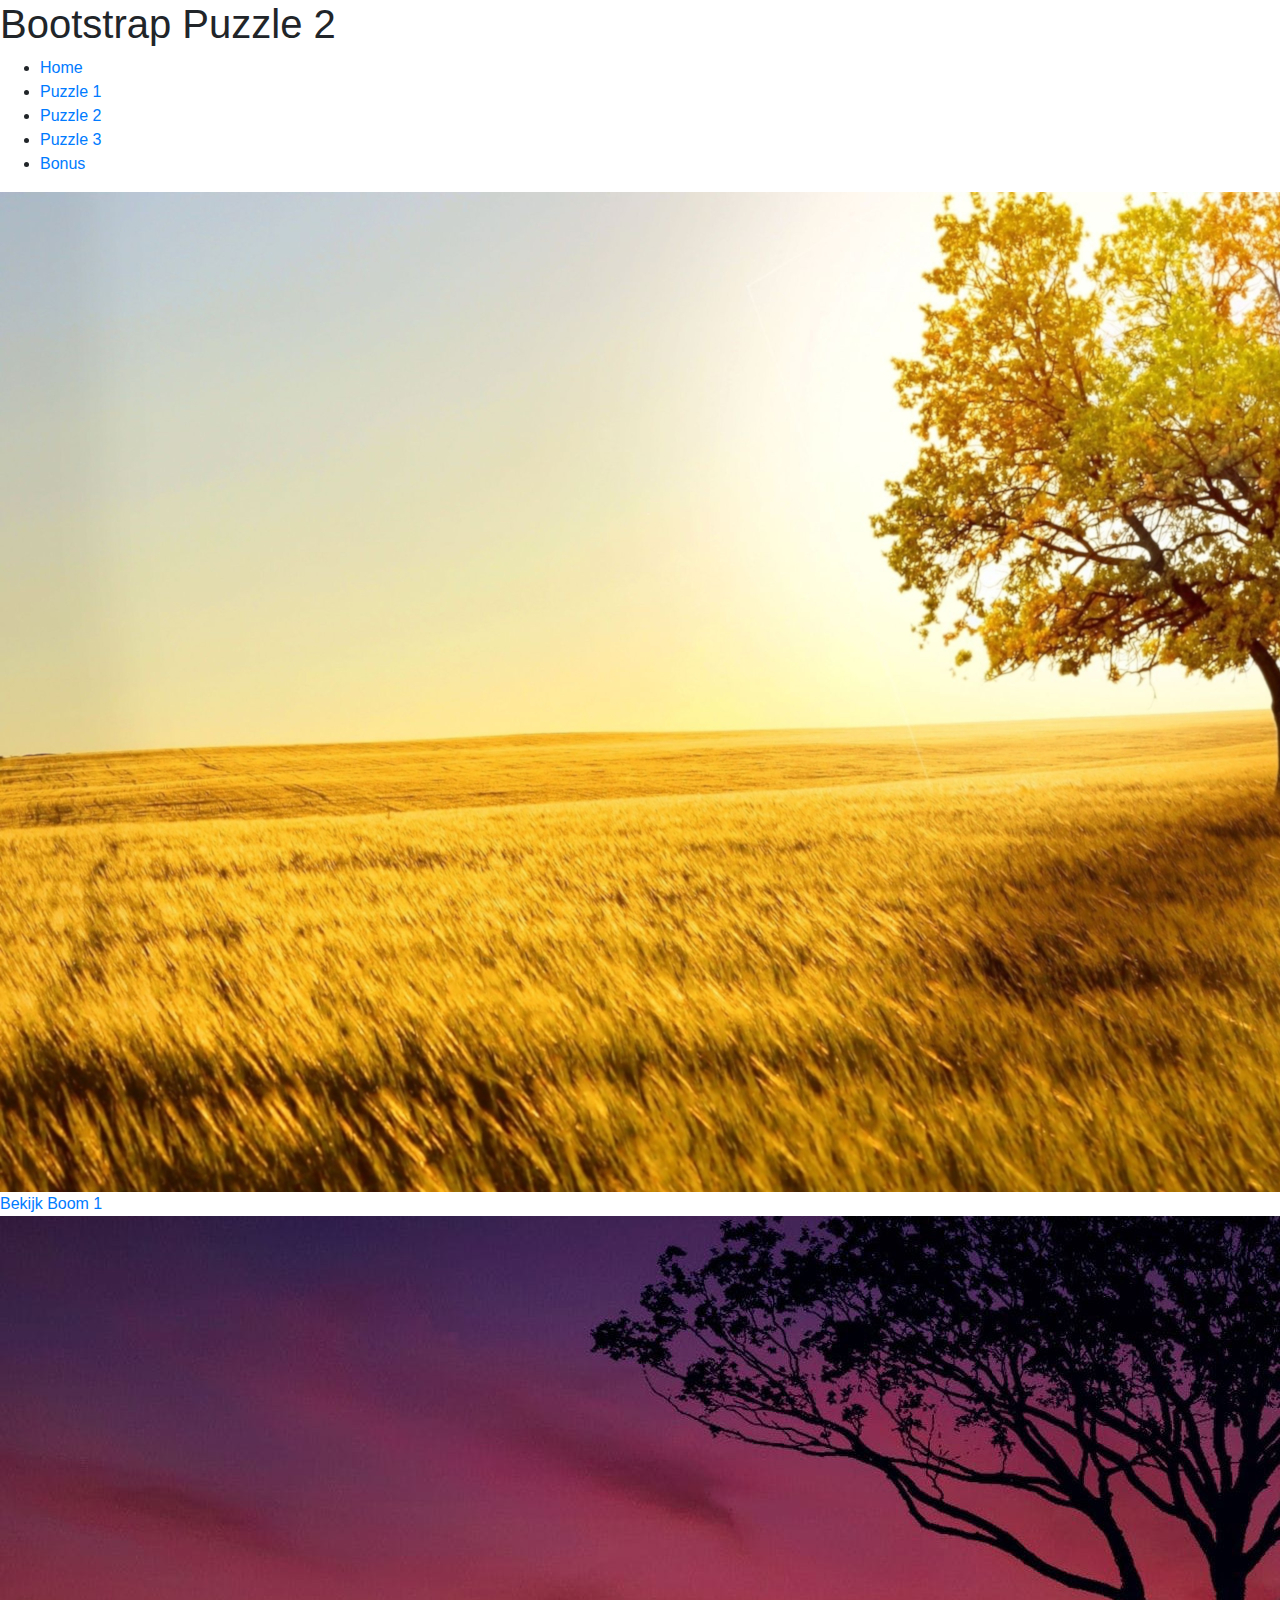
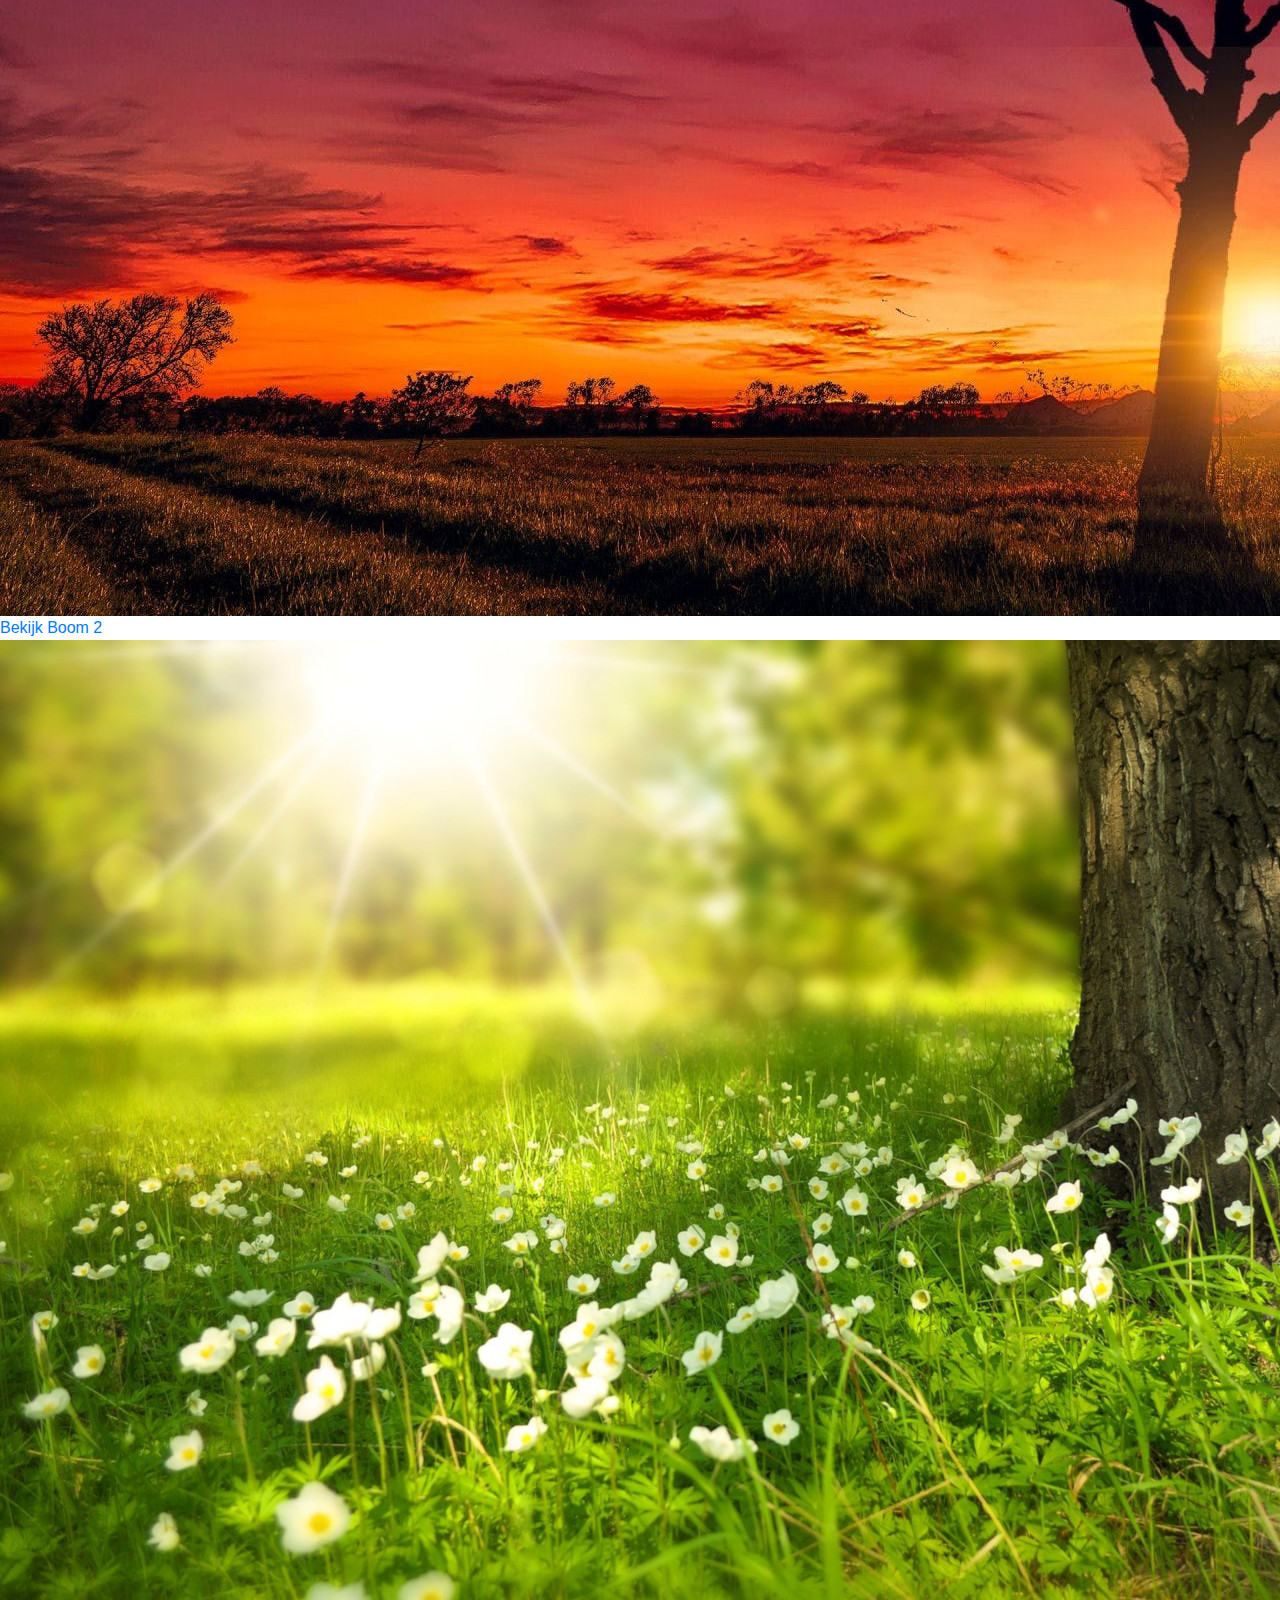
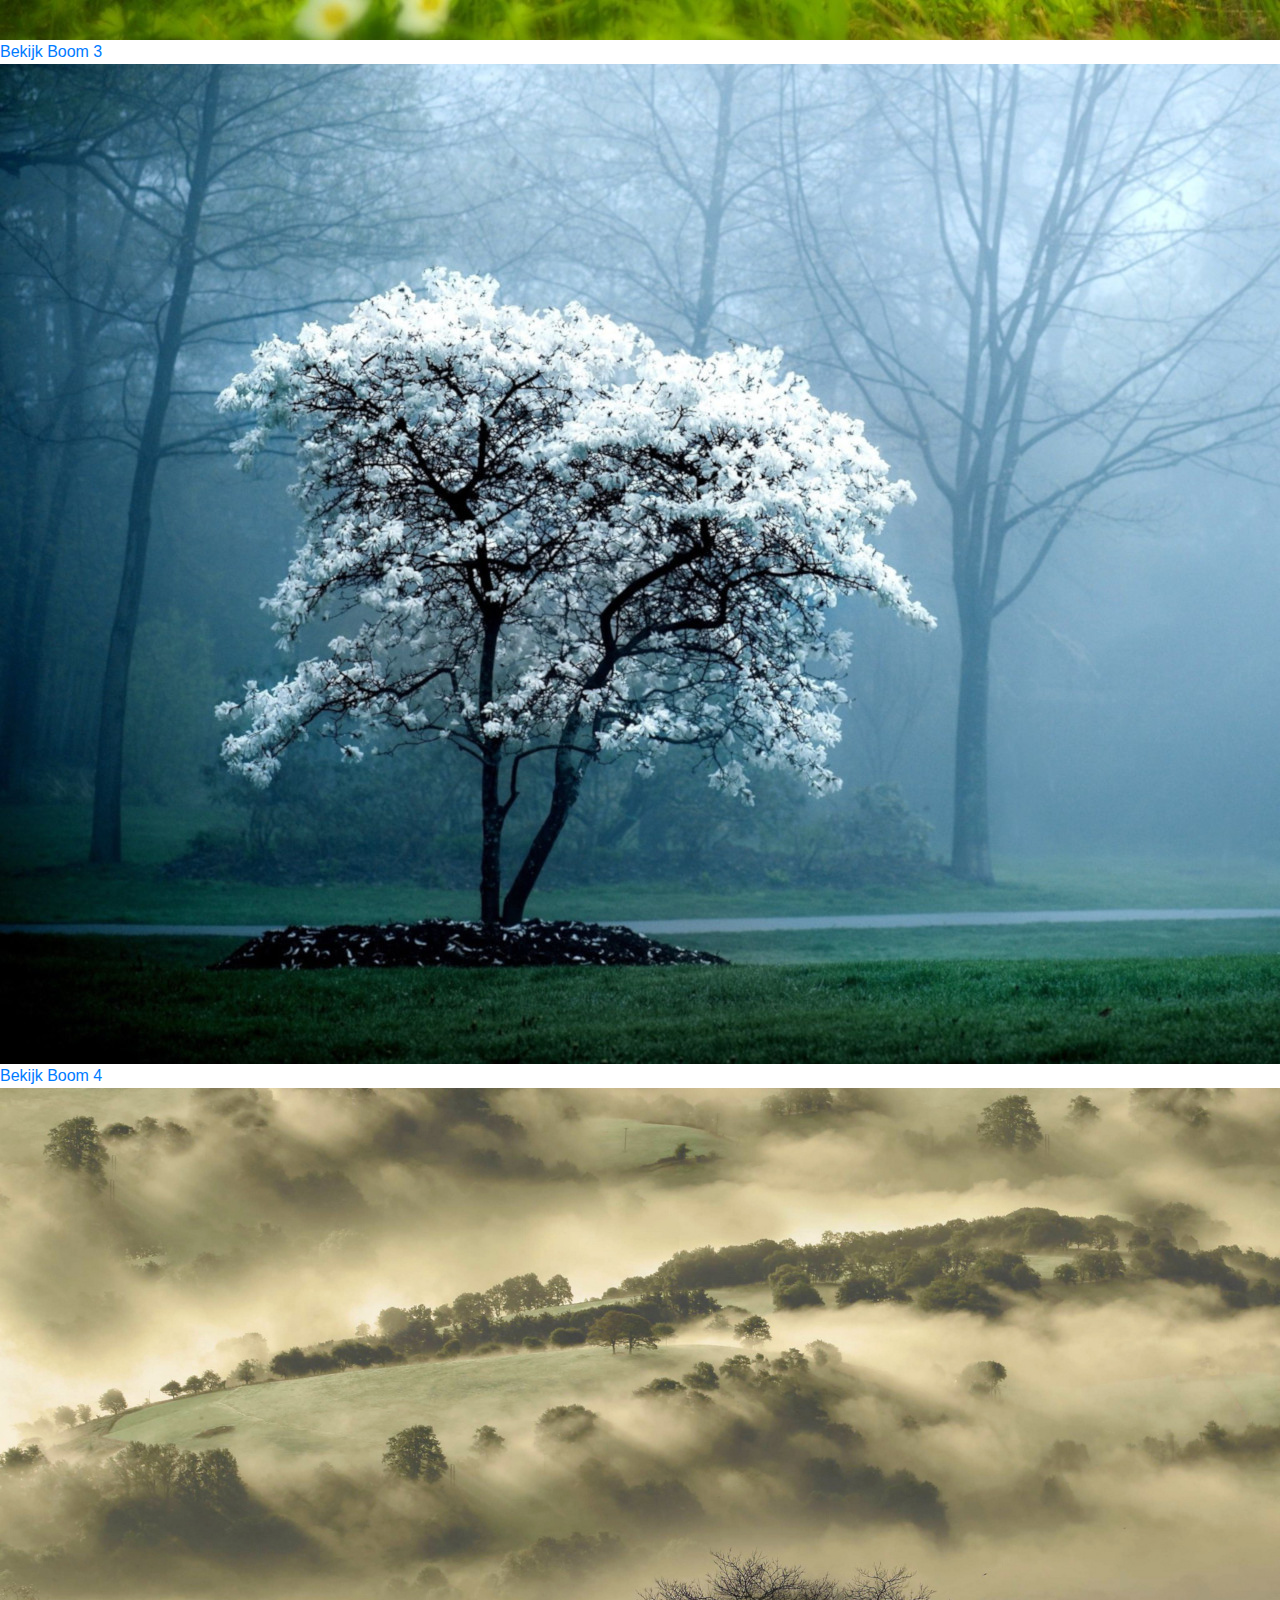
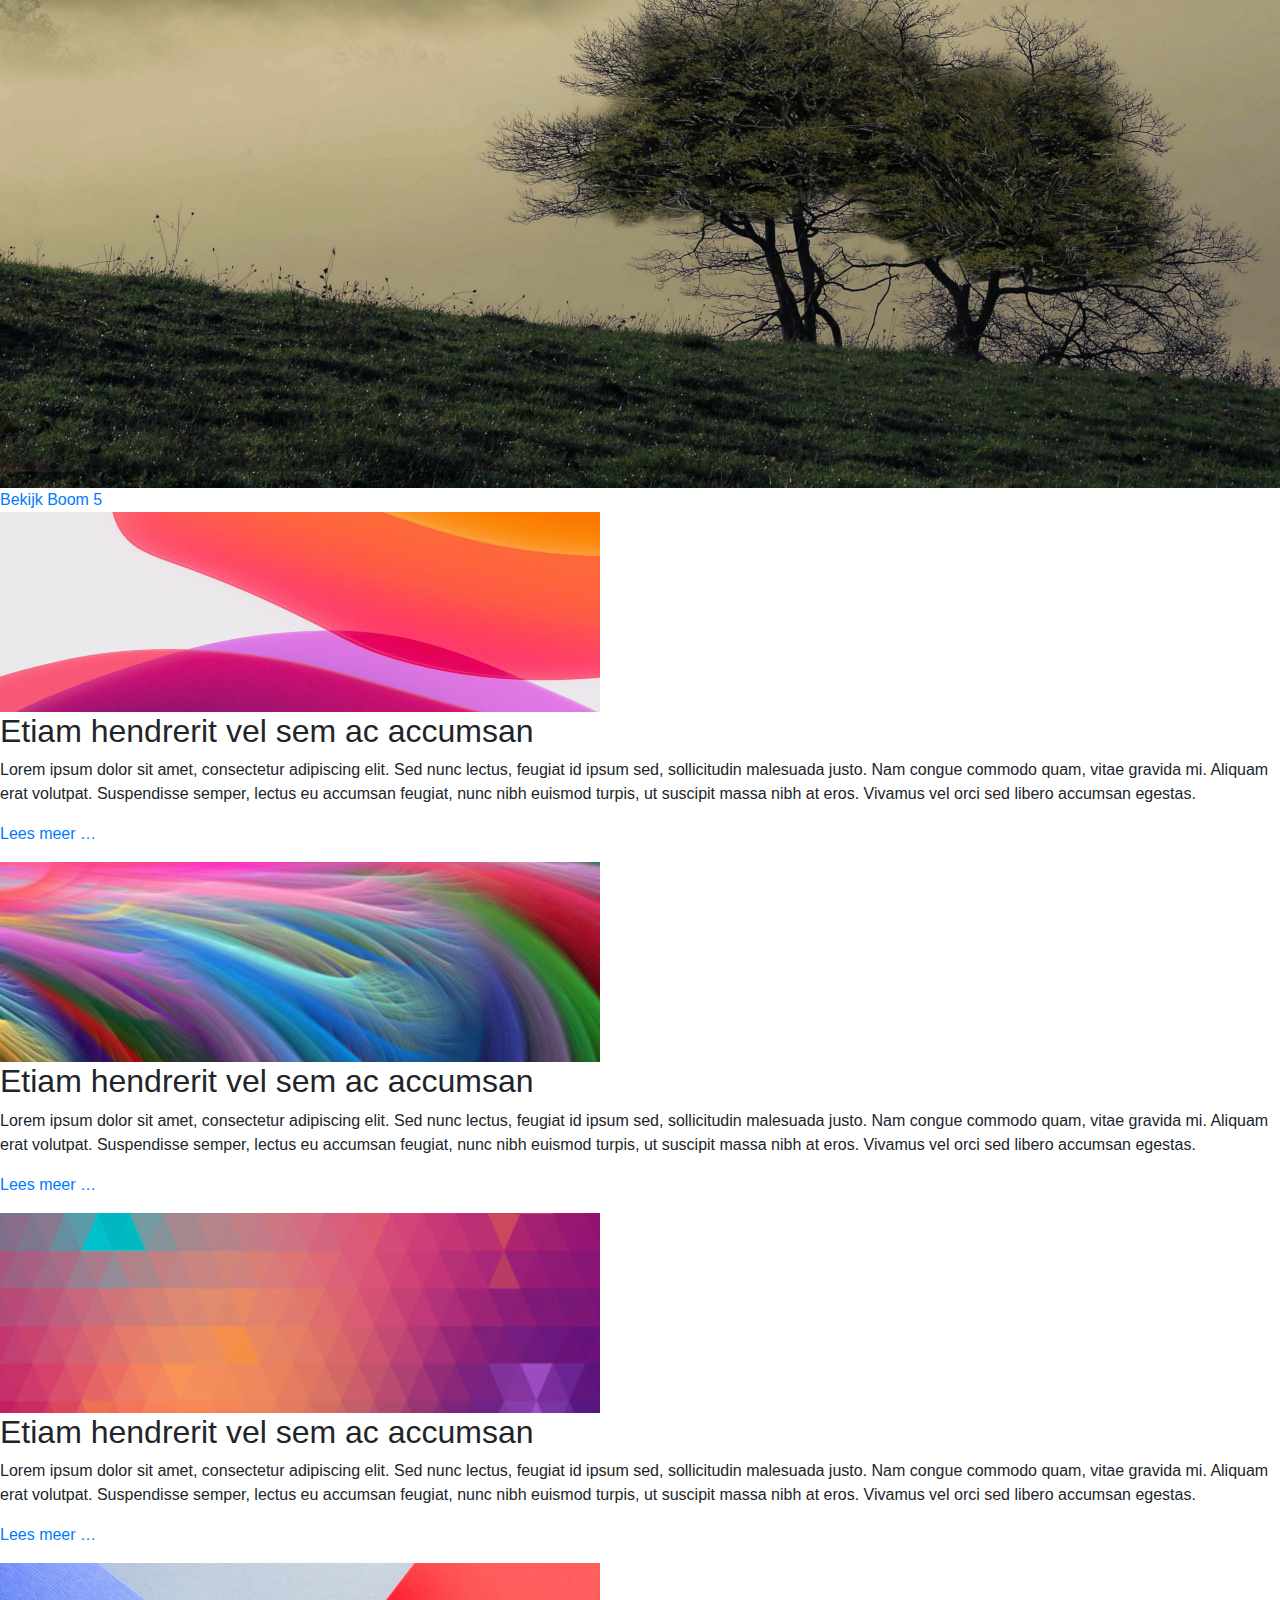
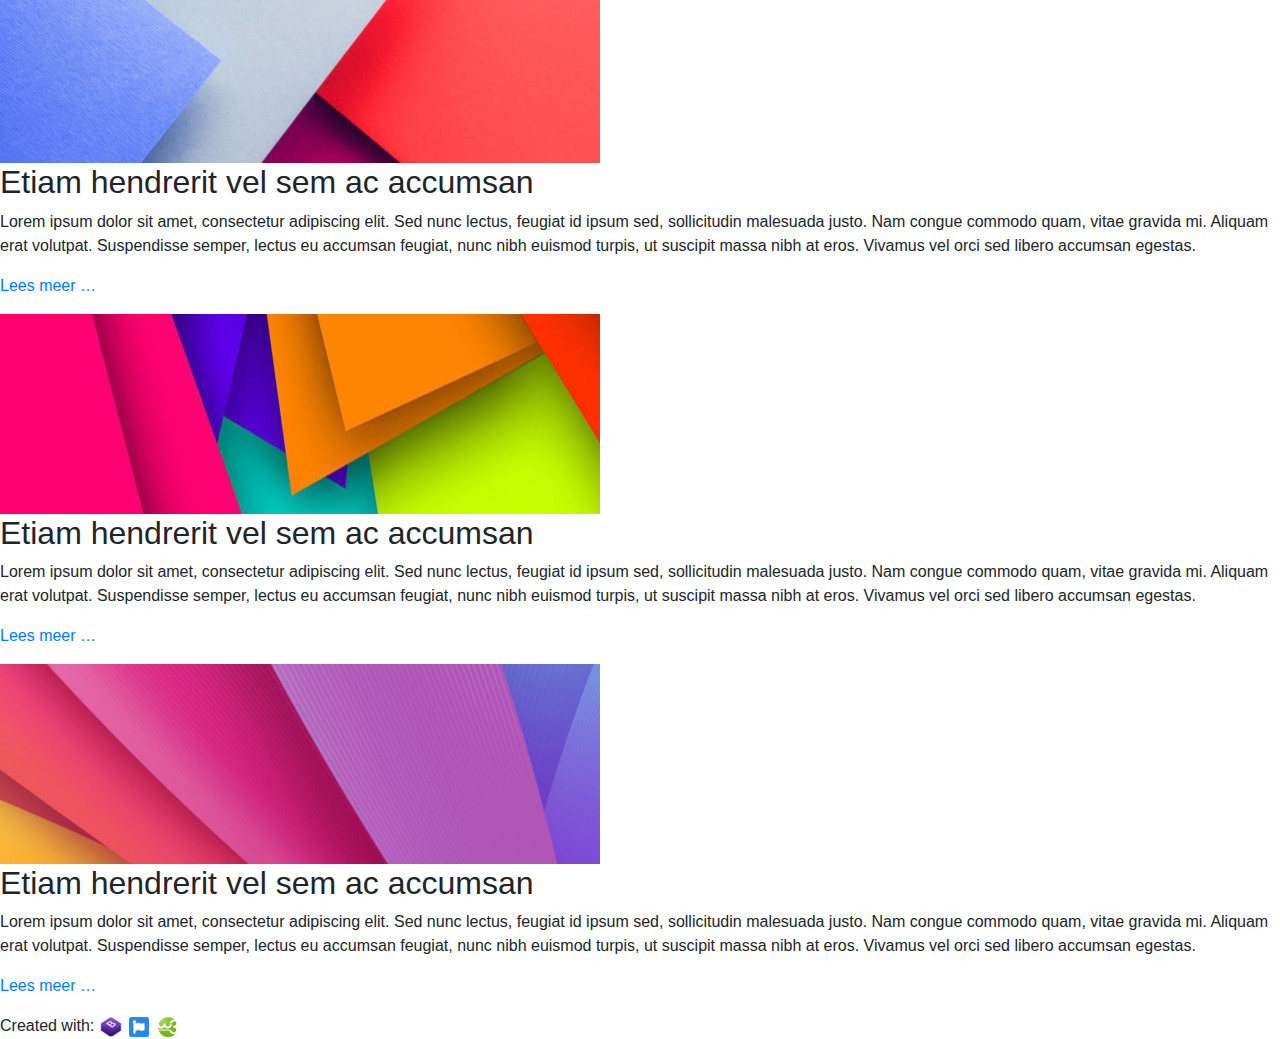
<file: Eindopdracht/B3W6O1/puzzle2.html>
<!DOCTYPE html>
<html lang="en">
<head>
    <meta charset="UTF-8">
    <title>Bootstrap Puzzle 2</title>
    <link rel="stylesheet" href="https://maxcdn.bootstrapcdn.com/bootstrap/4.0.0/css/bootstrap.min.css" integrity="sha384-Gn5384xqQ1aoWXA+058RXPxPg6fy4IWvTNh0E263XmFcJlSAwiGgFAW/dAiS6JXm" crossorigin="anonymous">
    <link rel="stylesheet" href="https://use.fontawesome.com/releases/v5.7.2/css/all.css" integrity="sha384-fnmOCqbTlWIlj8LyTjo7mOUStjsKC4pOpQbqyi7RrhN7udi9RwhKkMHpvLbHG9Sr" crossorigin="anonymous">
    <script src="https://code.jquery.com/jquery-3.2.1.slim.min.js" integrity="sha384-KJ3o2DKtIkvYIK3UENzmM7KCkRr/rE9/Qpg6aAZGJwFDMVNA/GpGFF93hXpG5KkN" crossorigin="anonymous"></script>
    <script src="https://cdnjs.cloudflare.com/ajax/libs/popper.js/1.12.9/umd/popper.min.js" integrity="sha384-ApNbgh9B+Y1QKtv3Rn7W3mgPxhU9K/ScQsAP7hUibX39j7fakFPskvXusvfa0b4Q" crossorigin="anonymous"></script>
    <script src="https://maxcdn.bootstrapcdn.com/bootstrap/4.0.0/js/bootstrap.min.js" integrity="sha384-JZR6Spejh4U02d8jOt6vLEHfe/JQGiRRSQQxSfFWpi1MquVdAyjUar5+76PVCmYl" crossorigin="anonymous"></script>
</head>
<body>

<div>
    <div>
        <div>
            <h1>Bootstrap Puzzle 2</h1>
        </div>
        <div>
            <a></a>
            <ul>
                <li><a href="index.html">Home</a></li>
                <li><a href="puzzle1.html">Puzzle 1</a></li>
                <li><a href="puzzle2.html">Puzzle 2</a></li>
                <li><a href="puzzle3.html">Puzzle 3</a></li>
                <li><a href="bonus.html">Bonus</a></li>
            </ul>
        </div>
    </div>

    <div>
        <div>
            <a href="img/img1.jpg" target="_blank">
                <img src="img/img1.jpg">
                <span>Bekijk Boom 1</span>
            </a>
            <a href="img/img2.jpg" target="_blank">
                <img src="img/img2.jpg">
                <span>Bekijk Boom 2</span>
            </a>
            <a href="img/img3.jpg" target="_blank">
                <img src="img/img3.jpg">
                <span>Bekijk Boom 3</span>
            </a>
            <a href="img/img4.jpg" target="_blank">
                <img src="img/img4.jpg">
                <span>Bekijk Boom 4</span>
            </a>
            <a href="img/img5.jpg" target="_blank">
                <img src="img/img5.jpg">
                <span>Bekijk Boom 5</span>
            </a>
        </div>
    </div>

    <div>
        <div>
            <div>
                <img src="img/item1.jpg">
                <h2>Etiam hendrerit vel sem ac accumsan</h2>
                <p id="item1text">Lorem ipsum dolor sit amet, consectetur adipiscing elit. Sed nunc lectus, feugiat id ipsum sed, sollicitudin malesuada justo. Nam congue commodo quam, vitae gravida mi. Aliquam erat volutpat. Suspendisse semper, lectus eu accumsan feugiat, nunc nibh euismod turpis, ut suscipit massa nibh at eros. Vivamus vel orci sed libero accumsan egestas. </p>
                <p><a href="#item1text">Lees meer &hellip;</a></p>
            </div>
            <div>
                <img src="img/item2.jpg">
                <h2>Etiam hendrerit vel sem ac accumsan</h2>
                <p id="item2text">Lorem ipsum dolor sit amet, consectetur adipiscing elit. Sed nunc lectus, feugiat id ipsum sed, sollicitudin malesuada justo. Nam congue commodo quam, vitae gravida mi. Aliquam erat volutpat. Suspendisse semper, lectus eu accumsan feugiat, nunc nibh euismod turpis, ut suscipit massa nibh at eros. Vivamus vel orci sed libero accumsan egestas. </p>
                <p><a href="#item2text">Lees meer &hellip;</a></p>
            </div>
            <div>
                <img src="img/item3.jpg">
                <h2>Etiam hendrerit vel sem ac accumsan</h2>
                <p id="item3text">Lorem ipsum dolor sit amet, consectetur adipiscing elit. Sed nunc lectus, feugiat id ipsum sed, sollicitudin malesuada justo. Nam congue commodo quam, vitae gravida mi. Aliquam erat volutpat. Suspendisse semper, lectus eu accumsan feugiat, nunc nibh euismod turpis, ut suscipit massa nibh at eros. Vivamus vel orci sed libero accumsan egestas. </p>
                <p><a href="#item3text">Lees meer &hellip;</a></p>
            </div>
        </div>

        <div>
            <div>
                <img src="img/item4.jpg">
                <h2>Etiam hendrerit vel sem ac accumsan</h2>
                <p id="item4text">Lorem ipsum dolor sit amet, consectetur adipiscing elit. Sed nunc lectus, feugiat id ipsum sed, sollicitudin malesuada justo. Nam congue commodo quam, vitae gravida mi. Aliquam erat volutpat. Suspendisse semper, lectus eu accumsan feugiat, nunc nibh euismod turpis, ut suscipit massa nibh at eros. Vivamus vel orci sed libero accumsan egestas. </p>
                <p><a href="#item4text">Lees meer &hellip;</a></p>
            </div>
            <div>
                <img src="img/item5.jpg">
                <h2>Etiam hendrerit vel sem ac accumsan</h2>
                <p id="item5text">Lorem ipsum dolor sit amet, consectetur adipiscing elit. Sed nunc lectus, feugiat id ipsum sed, sollicitudin malesuada justo. Nam congue commodo quam, vitae gravida mi. Aliquam erat volutpat. Suspendisse semper, lectus eu accumsan feugiat, nunc nibh euismod turpis, ut suscipit massa nibh at eros. Vivamus vel orci sed libero accumsan egestas. </p>
                <p><a href="#item5text">Lees meer &hellip;</a></p>
            </div>
            <div>
                <img src="img/item6.jpg">
                <h2>Etiam hendrerit vel sem ac accumsan</h2>
                <p id="item6text">Lorem ipsum dolor sit amet, consectetur adipiscing elit. Sed nunc lectus, feugiat id ipsum sed, sollicitudin malesuada justo. Nam congue commodo quam, vitae gravida mi. Aliquam erat volutpat. Suspendisse semper, lectus eu accumsan feugiat, nunc nibh euismod turpis, ut suscipit massa nibh at eros. Vivamus vel orci sed libero accumsan egestas. </p>
                <p><a href="#item6text">Lees meer &hellip;</a></p>
            </div>
        </div>
    </div>

    <div>
        <div>
            <span>Created with:</span>
            <a href="https://getbootstrap.com/" target="_blank"><img src="img/logo-bootstrap.png"></a>
            <a href="https://fontawesome.com/" target="_blank"><img src="img/logo-fontawsome.png"></a>
            <a href="https://w3schools.com/" target="_blank"><img src="img/logo-w3schools.png"></a>
        </div>
    </div>
</div>
</body>
</html>
</file>
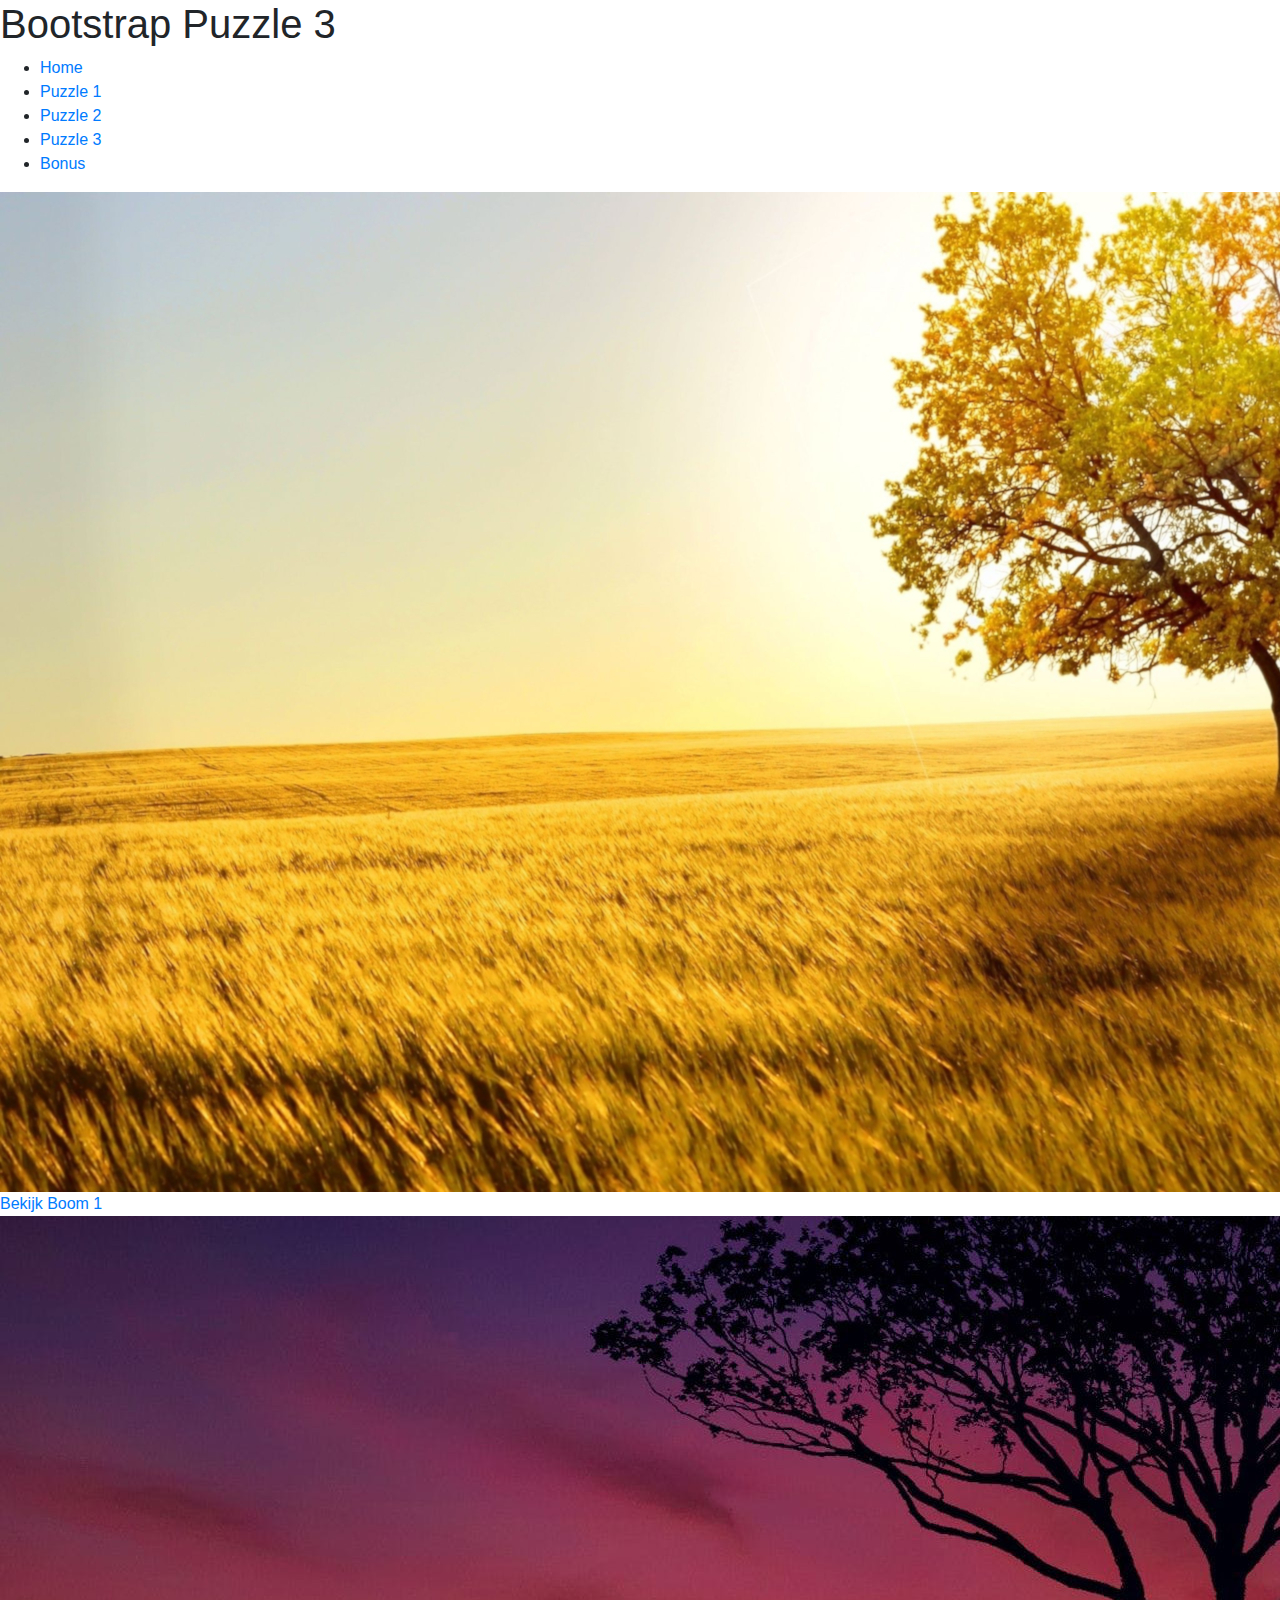
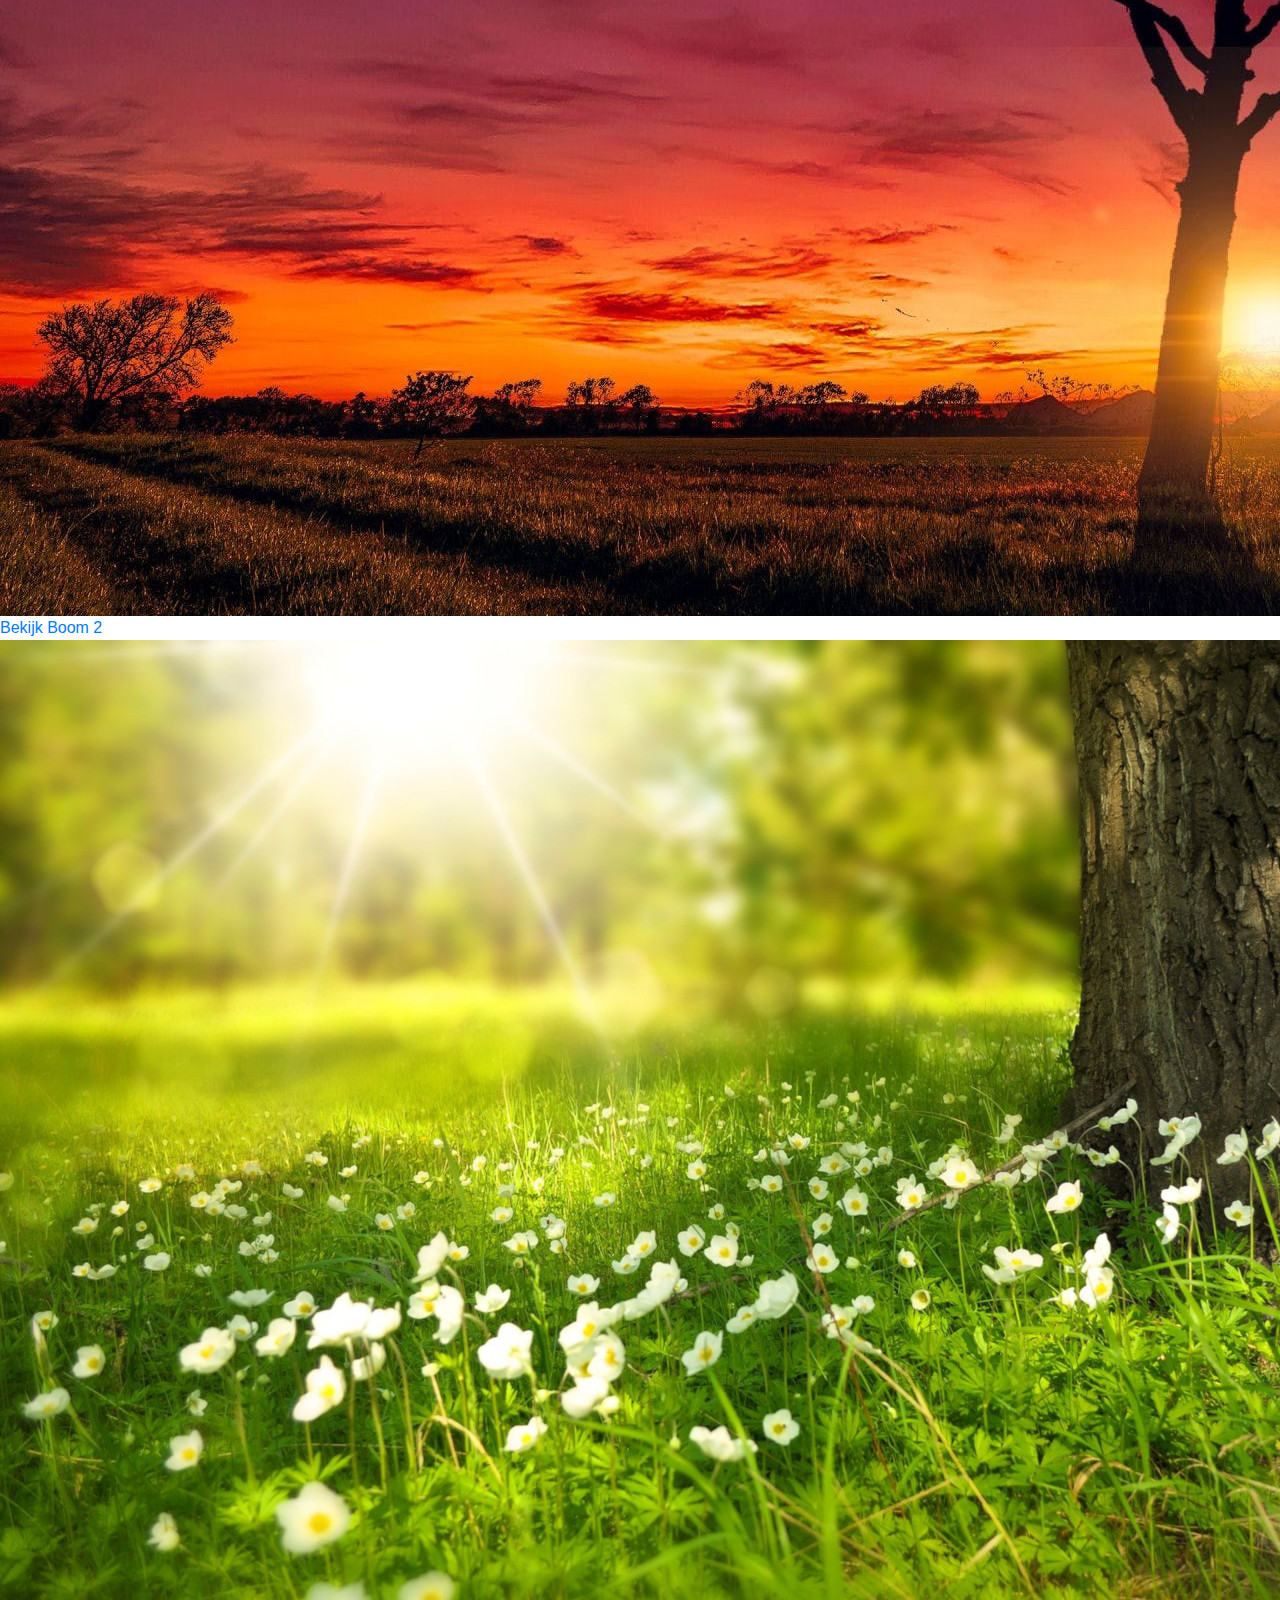
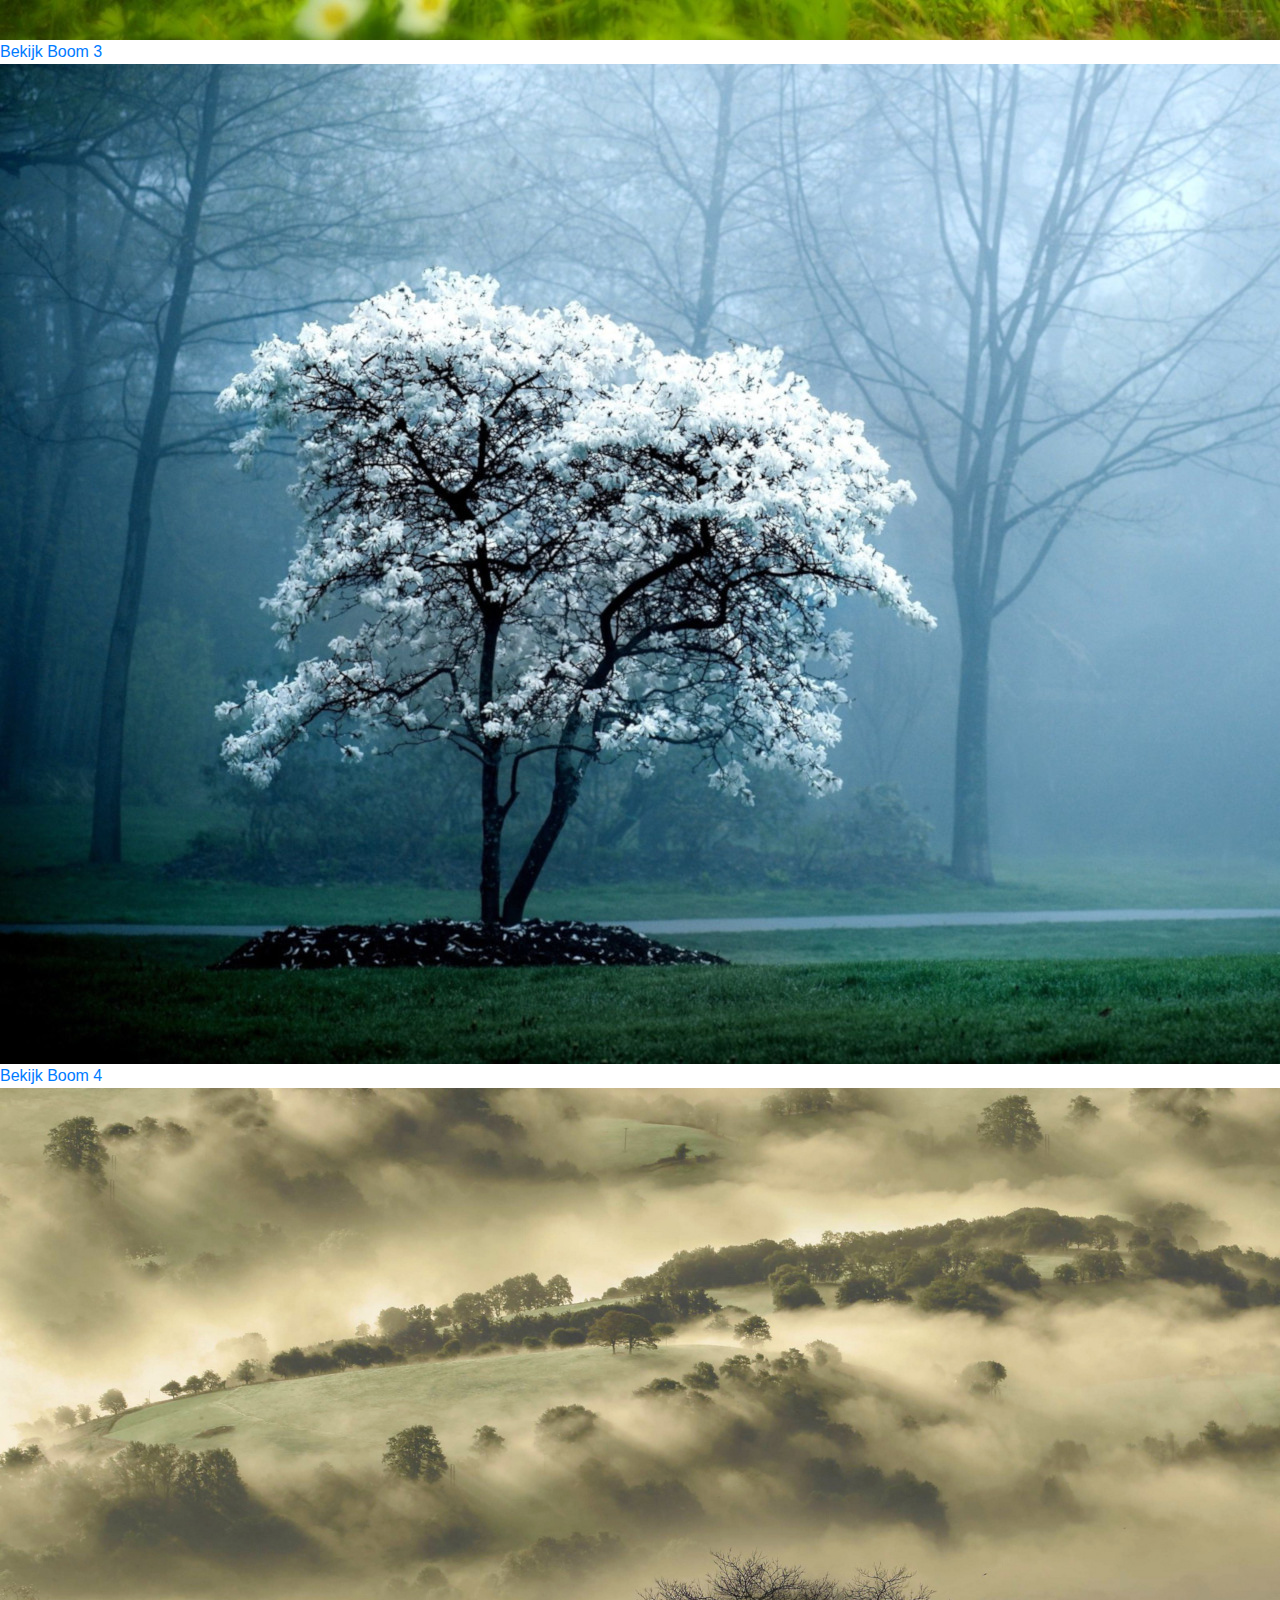
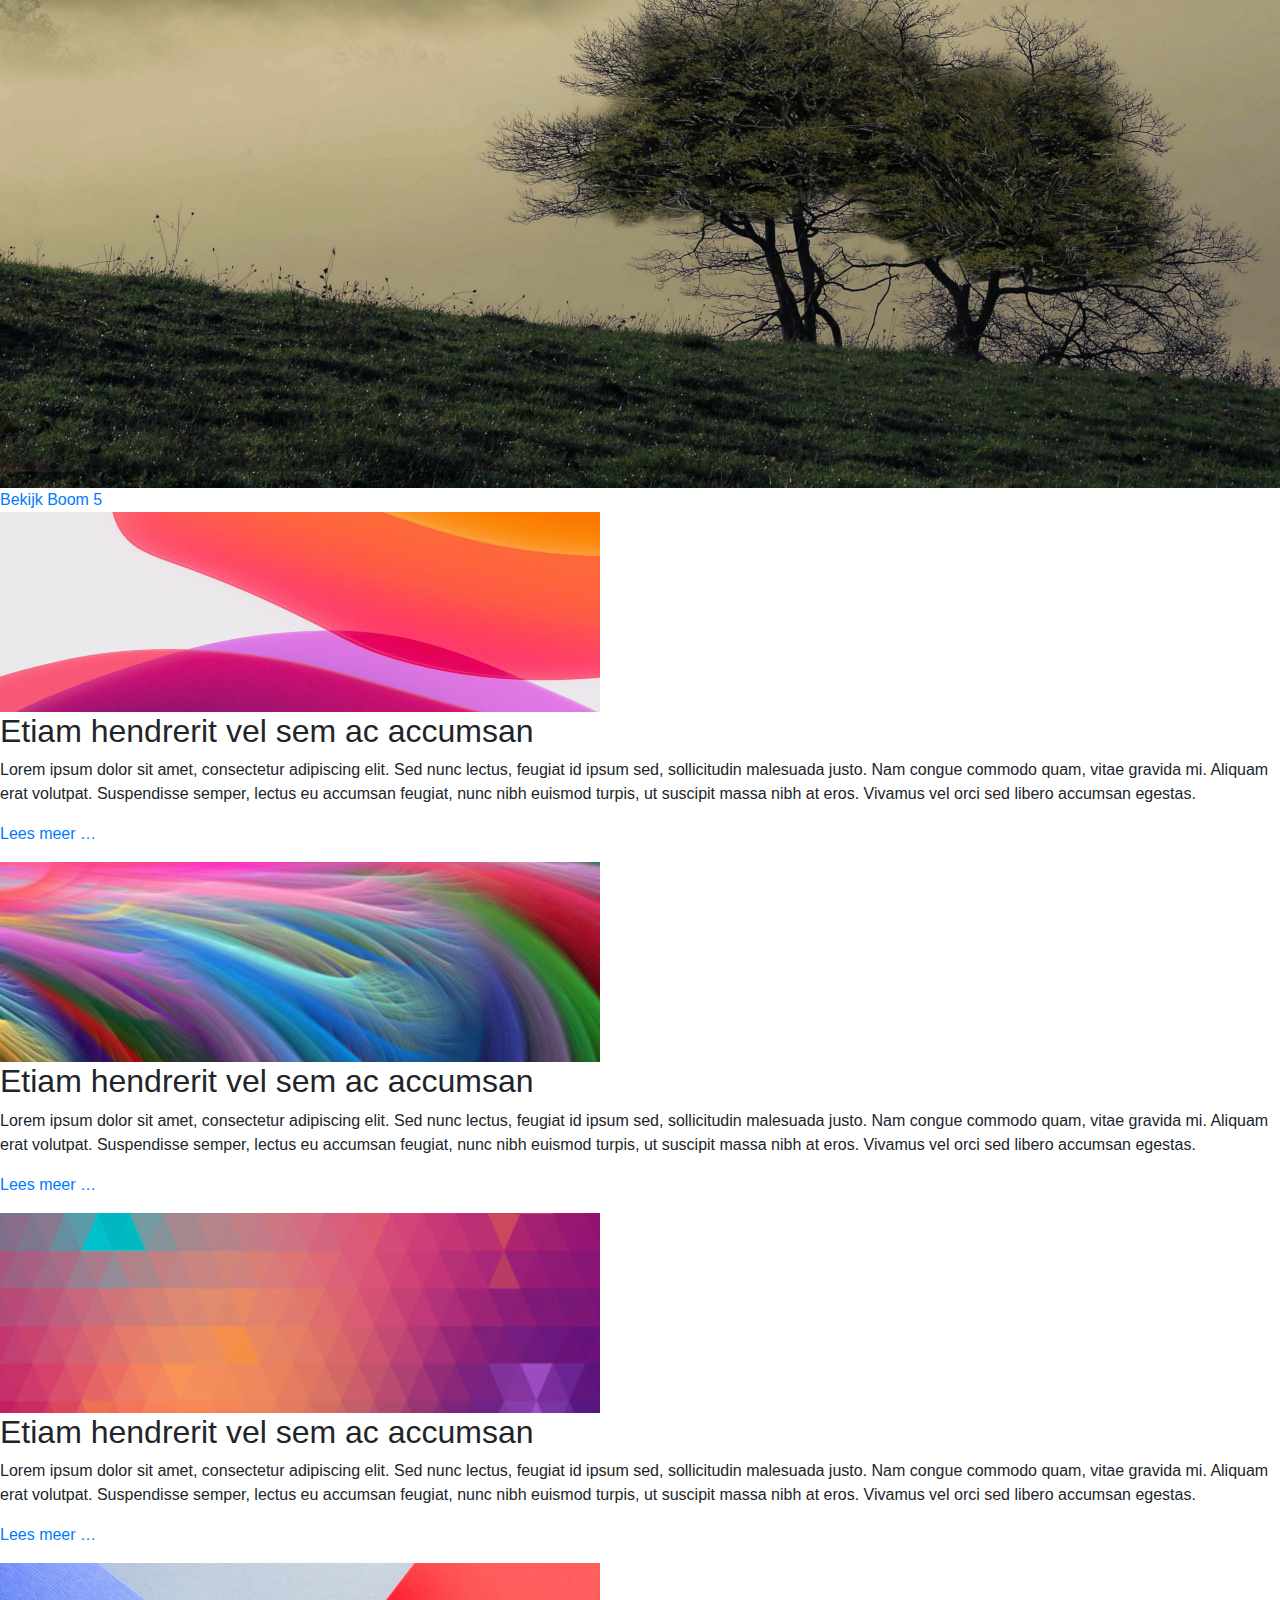
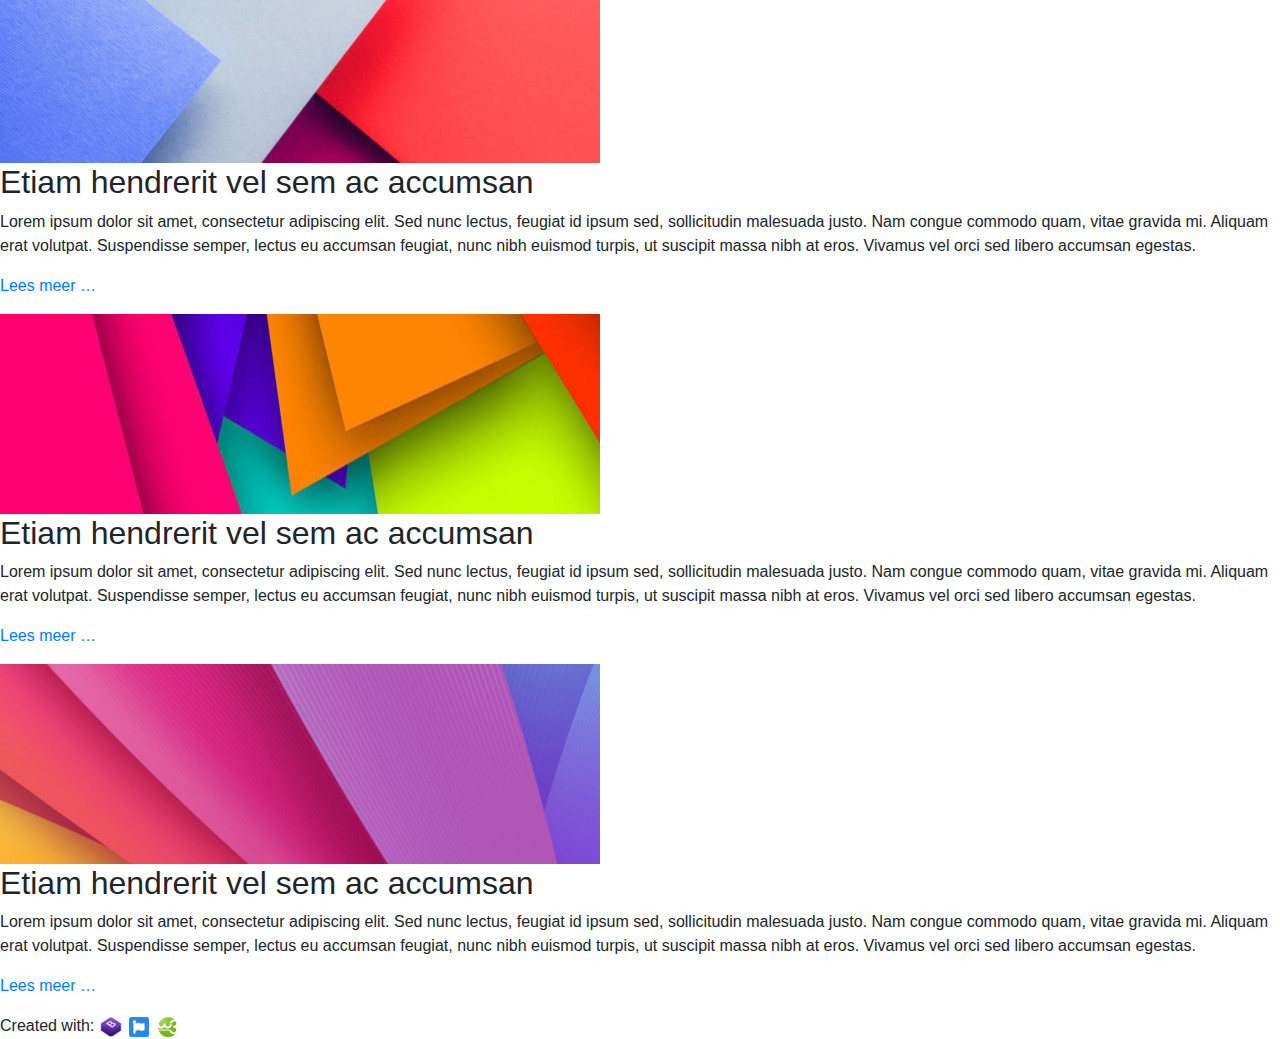
<file: Eindopdracht/B3W6O1/puzzle3.html>
<!DOCTYPE html>
<html lang="en">
<head>
    <meta charset="UTF-8">
    <title>Bootstrap Puzzle 3</title>
    <link rel="stylesheet" href="https://maxcdn.bootstrapcdn.com/bootstrap/4.0.0/css/bootstrap.min.css" integrity="sha384-Gn5384xqQ1aoWXA+058RXPxPg6fy4IWvTNh0E263XmFcJlSAwiGgFAW/dAiS6JXm" crossorigin="anonymous">
    <link rel="stylesheet" href="https://use.fontawesome.com/releases/v5.7.2/css/all.css" integrity="sha384-fnmOCqbTlWIlj8LyTjo7mOUStjsKC4pOpQbqyi7RrhN7udi9RwhKkMHpvLbHG9Sr" crossorigin="anonymous">
    <script src="https://code.jquery.com/jquery-3.2.1.slim.min.js" integrity="sha384-KJ3o2DKtIkvYIK3UENzmM7KCkRr/rE9/Qpg6aAZGJwFDMVNA/GpGFF93hXpG5KkN" crossorigin="anonymous"></script>
    <script src="https://cdnjs.cloudflare.com/ajax/libs/popper.js/1.12.9/umd/popper.min.js" integrity="sha384-ApNbgh9B+Y1QKtv3Rn7W3mgPxhU9K/ScQsAP7hUibX39j7fakFPskvXusvfa0b4Q" crossorigin="anonymous"></script>
    <script src="https://maxcdn.bootstrapcdn.com/bootstrap/4.0.0/js/bootstrap.min.js" integrity="sha384-JZR6Spejh4U02d8jOt6vLEHfe/JQGiRRSQQxSfFWpi1MquVdAyjUar5+76PVCmYl" crossorigin="anonymous"></script>
</head>
<body>

<div>
    <div>
        <div>
            <h1>Bootstrap Puzzle 3</h1>
        </div>
        <div>
            <a></a>
            <ul>
                <li><a href="index.html">Home</a></li>
                <li><a href="puzzle1.html">Puzzle 1</a></li>
                <li><a href="puzzle2.html">Puzzle 2</a></li>
                <li><a href="puzzle3.html">Puzzle 3</a></li>
                <li><a href="bonus.html">Bonus</a></li>
            </ul>
        </div>
    </div>

    <div>
        <div>
            <a href="img/img1.jpg" target="_blank">
                <img src="img/img1.jpg">
                <span>Bekijk Boom 1</span>
            </a>
            <a href="img/img2.jpg" target="_blank">
                <img src="img/img2.jpg">
                <span>Bekijk Boom 2</span>
            </a>
            <a href="img/img3.jpg" target="_blank">
                <img src="img/img3.jpg">
                <span>Bekijk Boom 3</span>
            </a>
            <a href="img/img4.jpg" target="_blank">
                <img src="img/img4.jpg">
                <span>Bekijk Boom 4</span>
            </a>
            <a href="img/img5.jpg" target="_blank">
                <img src="img/img5.jpg">
                <span>Bekijk Boom 5</span>
            </a>
        </div>
    </div>

    <div>
        <div>
            <div>
                <img src="img/item1.jpg">
                <h2>Etiam hendrerit vel sem ac accumsan</h2>
                <p id="item1text">Lorem ipsum dolor sit amet, consectetur adipiscing elit. Sed nunc lectus, feugiat id ipsum sed, sollicitudin malesuada justo. Nam congue commodo quam, vitae gravida mi. Aliquam erat volutpat. Suspendisse semper, lectus eu accumsan feugiat, nunc nibh euismod turpis, ut suscipit massa nibh at eros. Vivamus vel orci sed libero accumsan egestas. </p>
                <p><a href="#item1text">Lees meer &hellip;</a></p>
            </div>
            <div>
                <img src="img/item2.jpg">
                <h2>Etiam hendrerit vel sem ac accumsan</h2>
                <p id="item2text">Lorem ipsum dolor sit amet, consectetur adipiscing elit. Sed nunc lectus, feugiat id ipsum sed, sollicitudin malesuada justo. Nam congue commodo quam, vitae gravida mi. Aliquam erat volutpat. Suspendisse semper, lectus eu accumsan feugiat, nunc nibh euismod turpis, ut suscipit massa nibh at eros. Vivamus vel orci sed libero accumsan egestas. </p>
                <p><a href="#item2text">Lees meer &hellip;</a></p>
            </div>
            <div>
                <img src="img/item3.jpg">
                <h2>Etiam hendrerit vel sem ac accumsan</h2>
                <p id="item3text">Lorem ipsum dolor sit amet, consectetur adipiscing elit. Sed nunc lectus, feugiat id ipsum sed, sollicitudin malesuada justo. Nam congue commodo quam, vitae gravida mi. Aliquam erat volutpat. Suspendisse semper, lectus eu accumsan feugiat, nunc nibh euismod turpis, ut suscipit massa nibh at eros. Vivamus vel orci sed libero accumsan egestas. </p>
                <p><a href="#item3text">Lees meer &hellip;</a></p>
            </div>
        </div>

        <div>
            <div>
                <img src="img/item4.jpg">
                <h2>Etiam hendrerit vel sem ac accumsan</h2>
                <p id="item4text">Lorem ipsum dolor sit amet, consectetur adipiscing elit. Sed nunc lectus, feugiat id ipsum sed, sollicitudin malesuada justo. Nam congue commodo quam, vitae gravida mi. Aliquam erat volutpat. Suspendisse semper, lectus eu accumsan feugiat, nunc nibh euismod turpis, ut suscipit massa nibh at eros. Vivamus vel orci sed libero accumsan egestas. </p>
                <p><a href="#item4text">Lees meer &hellip;</a></p>
            </div>
            <div>
                <img src="img/item5.jpg">
                <h2>Etiam hendrerit vel sem ac accumsan</h2>
                <p id="item5text">Lorem ipsum dolor sit amet, consectetur adipiscing elit. Sed nunc lectus, feugiat id ipsum sed, sollicitudin malesuada justo. Nam congue commodo quam, vitae gravida mi. Aliquam erat volutpat. Suspendisse semper, lectus eu accumsan feugiat, nunc nibh euismod turpis, ut suscipit massa nibh at eros. Vivamus vel orci sed libero accumsan egestas. </p>
                <p><a href="#item5text">Lees meer &hellip;</a></p>
            </div>
            <div>
                <img src="img/item6.jpg">
                <h2>Etiam hendrerit vel sem ac accumsan</h2>
                <p id="item6text">Lorem ipsum dolor sit amet, consectetur adipiscing elit. Sed nunc lectus, feugiat id ipsum sed, sollicitudin malesuada justo. Nam congue commodo quam, vitae gravida mi. Aliquam erat volutpat. Suspendisse semper, lectus eu accumsan feugiat, nunc nibh euismod turpis, ut suscipit massa nibh at eros. Vivamus vel orci sed libero accumsan egestas. </p>
                <p><a href="#item6text">Lees meer &hellip;</a></p>
            </div>
        </div>
    </div>

    <div>
        <div>
            <span>Created with:</span>
            <a href="https://getbootstrap.com/" target="_blank"><img src="img/logo-bootstrap.png"></a>
            <a href="https://fontawesome.com/" target="_blank"><img src="img/logo-fontawsome.png"></a>
            <a href="https://w3schools.com/" target="_blank"><img src="img/logo-w3schools.png"></a>
        </div>
    </div>
</div>
</body>
</html>
</file>
